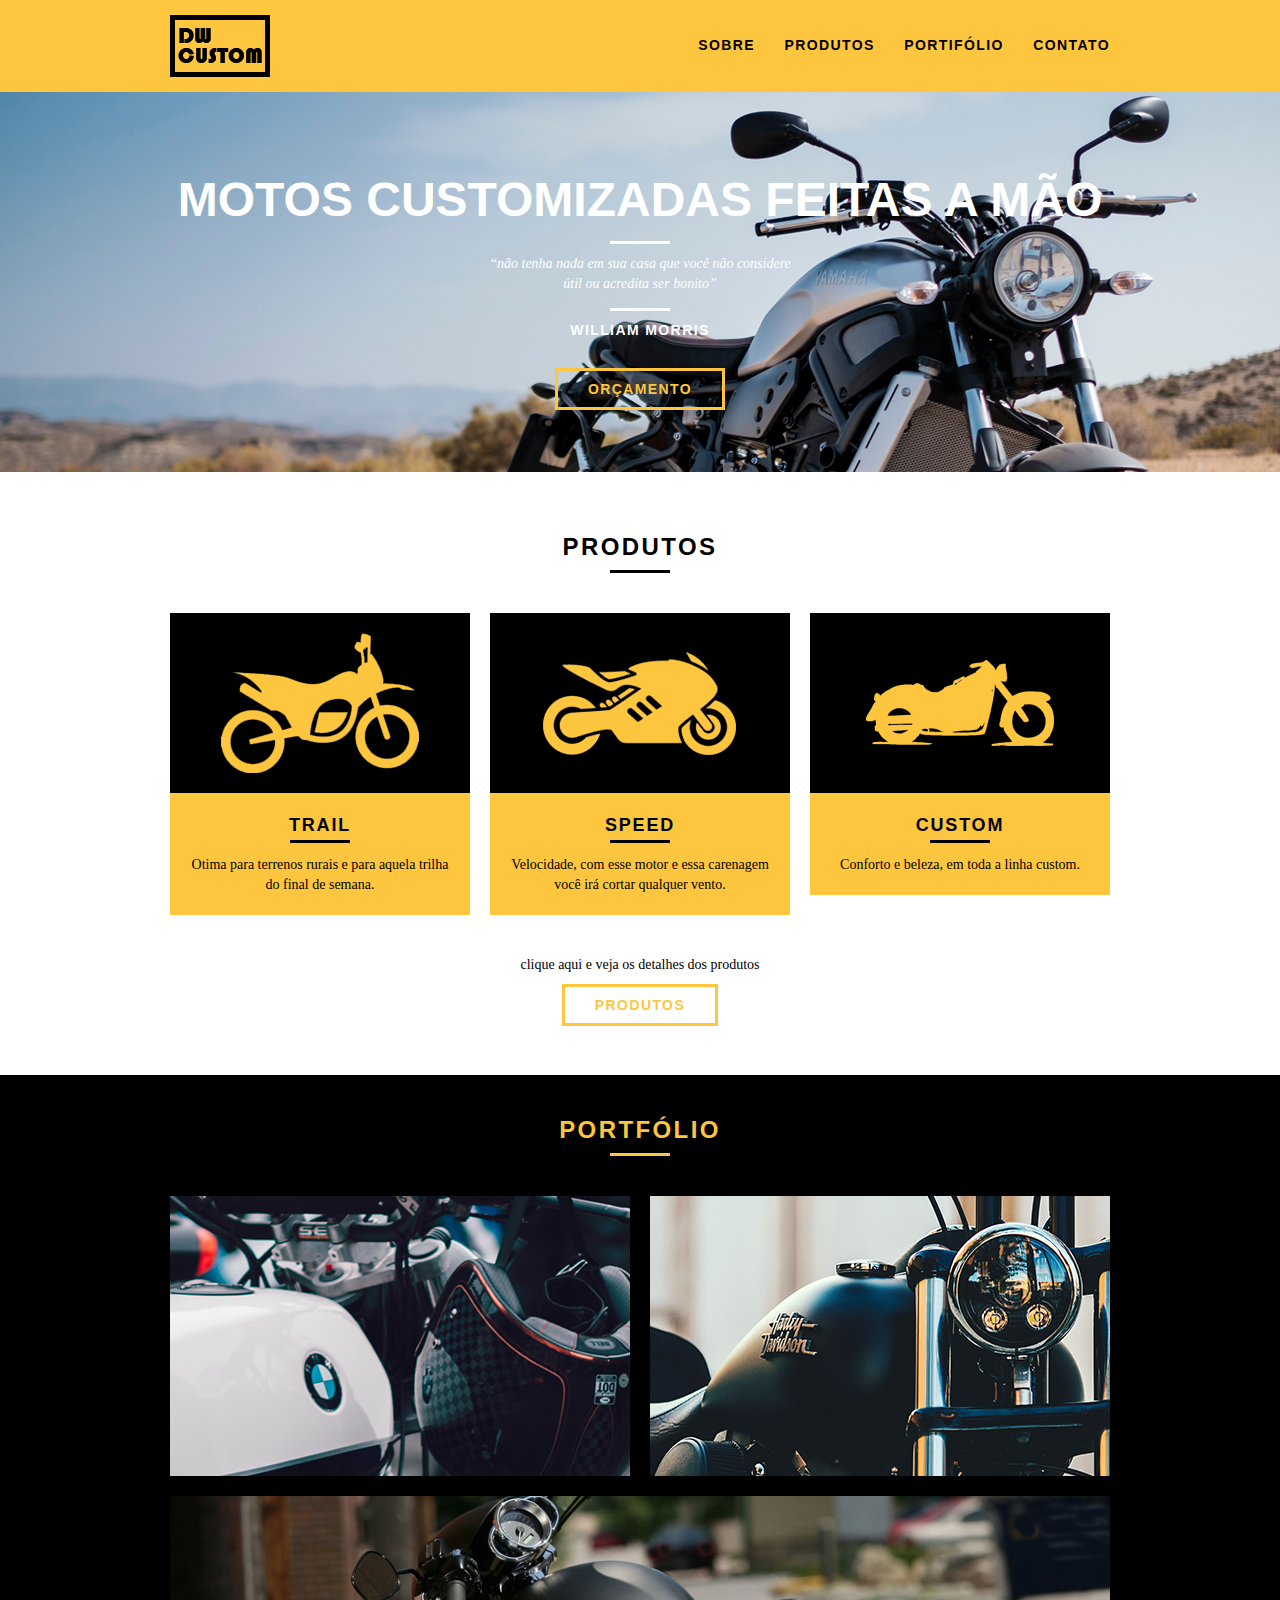
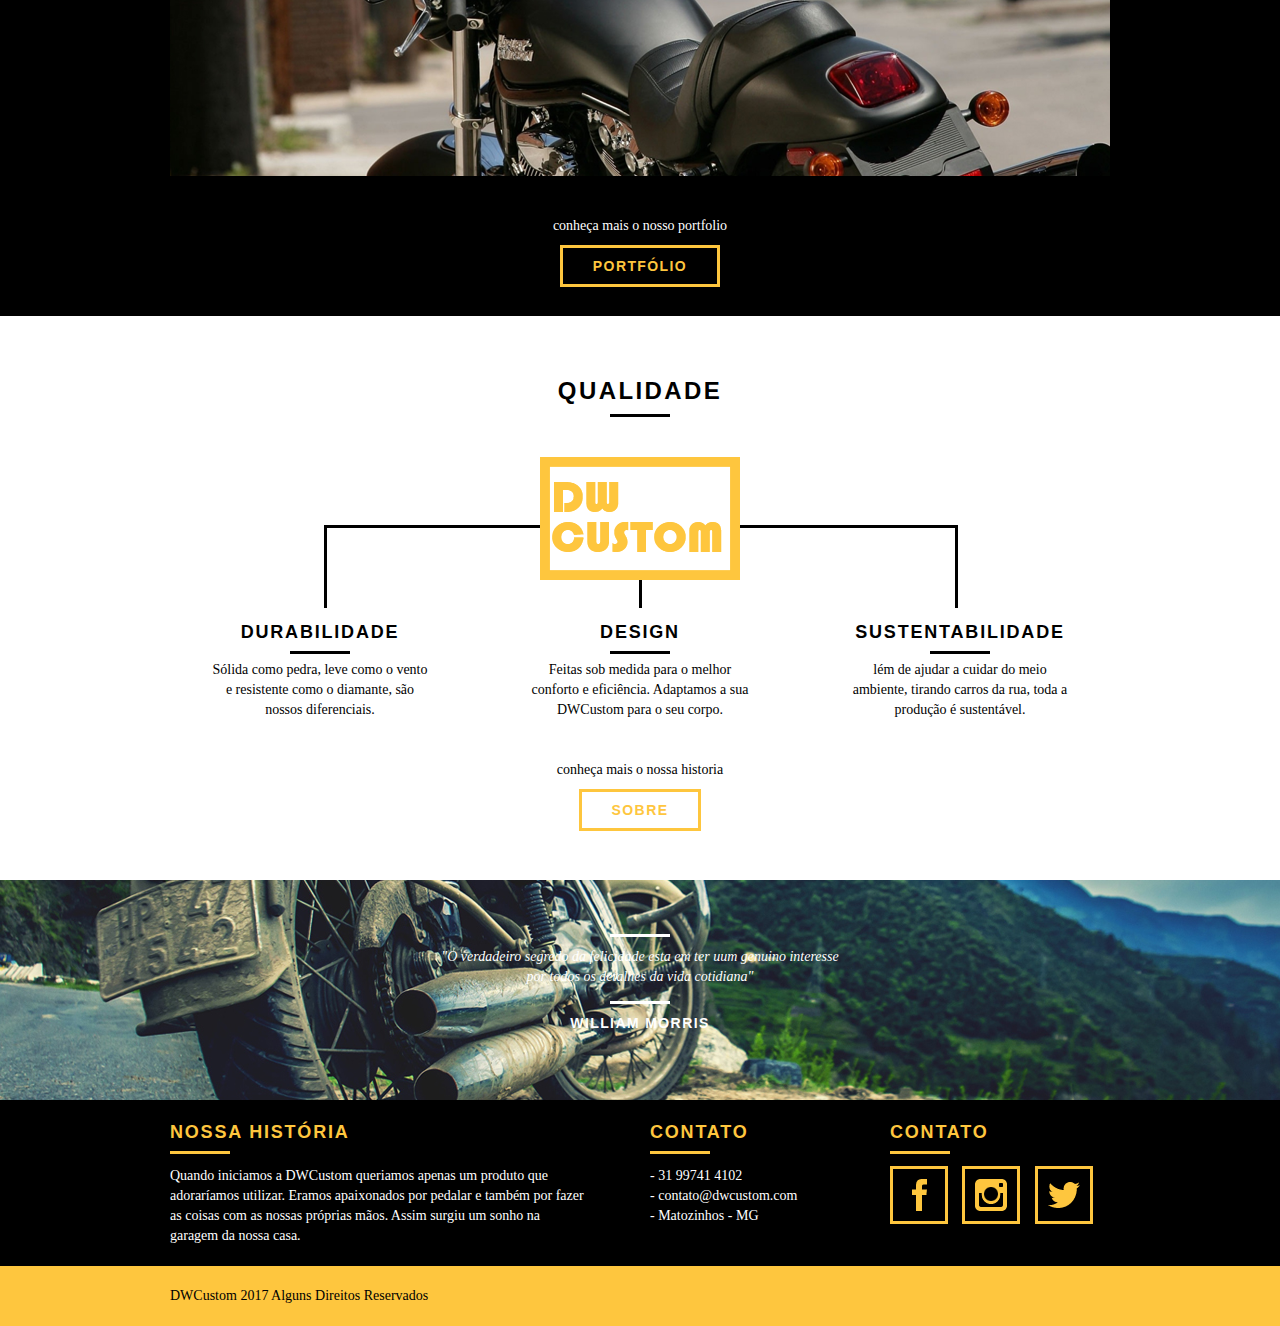
<file: web/index.html>
<!DOCTYPE html>
<html lang="pt-br">
	<head>
		<meta charset="utf-8">
		<title>DW Custom - Motos Personalizadas</title>
		<meta name="description" content="Compre sua moto personalizada na DWCustom. Possuímos modelos trail, Speed e Custom">

		<meta name="og:type" content="website" />
		<meta name="og:title" content="DW Custom - Motos Personalizadas"/>
		<meta name="og:description" content="Compre sua moto personalizada na DWCustom. Possuímos modelos trail, Speed e Custom"/>
		<meta name="og:url" content="http://dwcustom.com.br" />
		<meta name="og:image" content="http://dwcustom.com.br/img/og-image.png">

		<meta name="viewport" content="width=device-width, initial-scale=1">

		<link rel="shortcut icon" href="favicon.ico">
		<link rel="stylesheet" href="css/normalize.css">
		<link rel="stylesheet" href="css/reset.css">
		<link rel="stylesheet" href="css/grid.css">
		<link rel="stylesheet" href="css/style.css">
		<link rel="stylesheet" href="css/responsivo.css">
		<script type="text/javascript" src="js/libs/modernizr.custom.45655.js"></script>
	</head>
	<body>
		<!-- -->
		<header class="header">
			<div class="container">
				<a href="index.html" class="grid-4">
					<img src="img/dwcustom.png" alt="Dw Custom">
				</a>
				<nav class="grid-12 header_menu">
					<ul>
						<li><a href="sobre.html">Sobre</a></li>
						<li><a href="produtos.html">Produtos</a></li>
						<li><a href="portfolio.html">Portifólio</a></li>
						<li><a href="contato.html">Contato</a></li>
					</ul>
				</nav>
			</div>
		</header>

		<section class="introducao">
			<div class="container">
				<h1>Motos Customizadas Feitas a Mão</h1>
				<blockquote class="quote-externo">
					<p>“não tenha nada em sua casa que você não considere útil ou acredita ser bonito”</p>
					<cite>WILLIAM MORRIS</cite>
				</blockquote>
				<a href="produtos.html" class="btn">Orçamento</a>
			</div>
		</section>

		<section class="produtos container animar">
			<h2 class="subtitulo">Produtos</h2>
			<ul class="produtos_lista">

				<li class="grid-1-3">
					<div class="produto_icone">
						<img src="img/produtos/trail.png" alt="Bikcraft Passeio">
					</div>
					<h3>Trail</h3>
					<p>Otima para terrenos rurais e para aquela trilha do final de semana.</p>
				</li>

				<li class="grid-1-3">
					<div class="produto_icone">
						<img src="img/produtos/speed.png" alt="Bikcraft Passeio">
					</div>
					<h3>Speed</h3>
					<p>Velocidade, com esse motor e essa carenagem você irá cortar qualquer vento.</p>
				</li>

				<li class="grid-1-3">
					<div class="produto_icone">
						<img src="img/produtos/custom.png" alt="Bikcraft Passeio">
					</div>
					<h3>Custom</h3>
					<p>Conforto e beleza, em toda a linha custom.</p>
				</li>

			</ul>

			<div class="call">
				<p>clique aqui e veja os detalhes dos produtos</p>
				<a href="produtos.html" class="btn btn-preto">Produtos</a>
			</div>

		</section>

		<!-- Fecha Produtos -->
		<section class="portfolio">
			<div class="container">
				<h2 class="subtitulo">Portfólio</h2>
				<div class="portfolio_lista">
					<div class="grid-8"><img src="img/portfolio/foto-1.png" alt="Foto Um"></div>
					<div class="grid-8"><img src="img/portfolio/foto-2.png" alt="Foto Dois"></div>
					<div class="grid-16"><img src="img/portfolio/foto-3.png" alt="Foto Tres"></div>
				</div>
				<div class="call">
					<p>conheça mais o nosso portfolio</p>
					<a href="portfolio.html" class="btn">Portfólio</a>
				</div>
			</div>

		</section>

		<section class="qualidade container">
			<h2 class="subtitulo">Qualidade</h2>
			<img src="img/dwcustom-qualidade.png" alt="dwcustom">
			<ul class="qualidade_lista">
				<li class="grid-1-3">
					<h3>Durabilidade</h3>
					<p>Sólida como pedra, leve como o vento e resistente como o diamante, são nossos diferenciais.</p>
				</li>
				<li class="grid-1-3">
					<h3>Design</h3>
					<p>Feitas sob medida para o melhor conforto e eficiência. Adaptamos a sua DWCustom para o seu corpo.</p>
				</li>
				<li class="grid-1-3">
					<h3>Sustentabilidade</h3>
					<p>lém de ajudar a cuidar do meio ambiente, tirando carros da rua, toda a produção é sustentável.</p>
				</li>
			</ul>
			<div class="call">
				<p>conheça mais o nossa historia</p>
				<a href="sobre.html" class="btn btn-preto">Sobre</a>
			</div>
		</section>

		<section class="quebra">
			<blockquote class="quote-externo container">
				<p>"O verdadeiro segredo da felicidade esta em ter uum genuino interesse por todos os detalhes da vida cotidiana"</p>
				<cite>WILLIAM MORRIS</cite>
			</blockquote>
		</section>

		<footer>
			<div class="footer">
				<div class="container">

					<div class="grid-8 footer_historia">
						<h3>Nossa História</h3>
						<p>Quando iniciamos a DWCustom queriamos apenas um produto que adoraríamos utilizar. Eramos apaixonados por pedalar e também por fazer as coisas com as nossas próprias mãos. Assim surgiu um sonho na garagem da nossa casa.</p>
					</div>

					<div class="grid-4 footer_contato">
						<h3>Contato</h3>
						<ul>
							<li>- 31 99741 4102</li>
							<li>- contato@dwcustom.com</li>
							<li>- Matozinhos - MG</li>
						</ul>
					</div>

					<div class="grid-4 footer_redes">
						<h3>Contato</h3>
						<ul>
							<li><a href="http://facebook.com" target="_blank"><img src="img/redes-sociais/facebook.png" alt="facebook"></a></li>
							<li><a href="http://instagram.com" target="_blank"><img src="img/redes-sociais/instagram.png" alt="facebook"></a></li>
							<li><a href="http://twitter.com" target="_blank"><img src="img/redes-sociais/twitter.png" alt="facebook"></a></li>
						</ul>
					</div>
				</div>
			</div>
			<div class="copy">
				<div class="container">
					<p class="grid-16">DWCustom 2017 Alguns Direitos Reservados</p>
				</div>

			</div>
		</footer>

		<!-- Java script -->
		<script type="text/javascript" src="js/libs/jquery-3.2.1.min.js"></script>
		<script type="text/javascript" src="js/plugins.js"></script>
		<script type="text/javascript" src="js/main.js"></script>
		<!-- Java script -->


	</body>
</html>
</file>
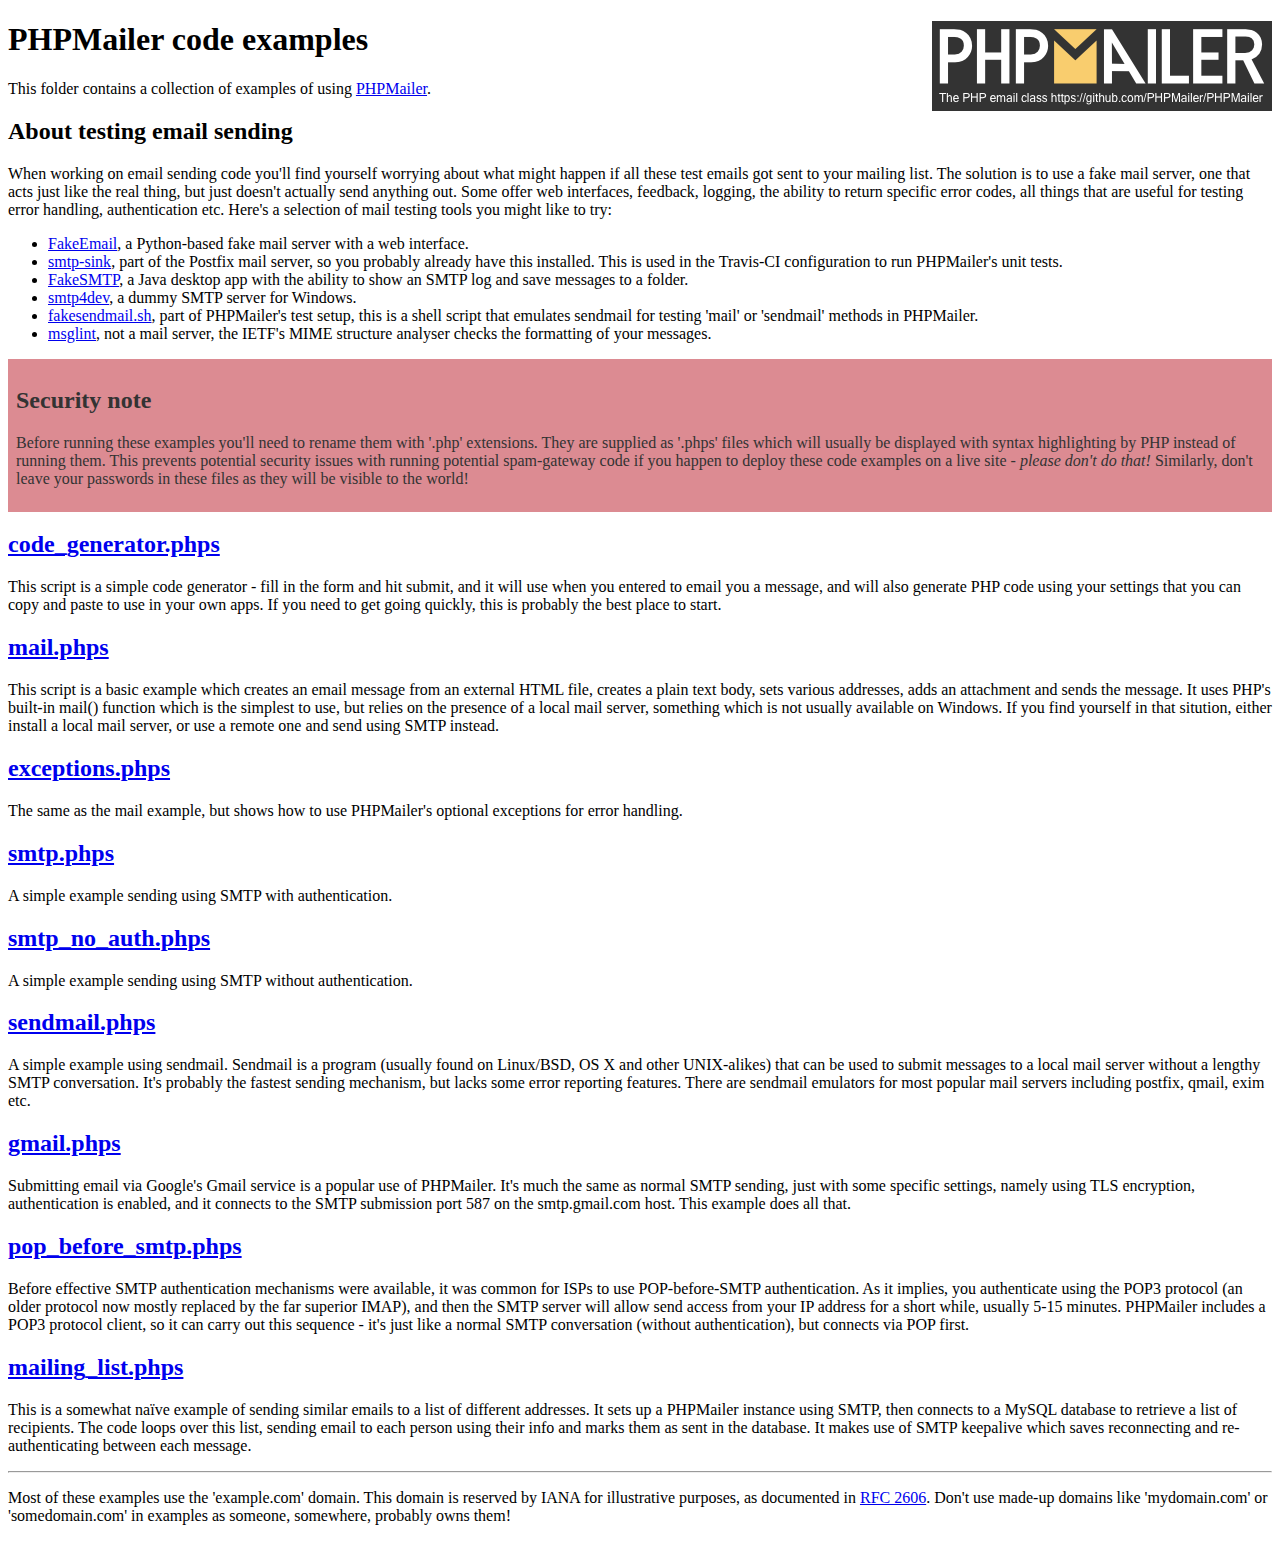
<file: web/PHPMailer/examples/index.html>
<!DOCTYPE html>
<html>
<head>
	<meta charset="UTF-8">
	<title>PHPMailer Examples</title>
</head>
<body>
<h1>PHPMailer code examples<a href="https://github.com/PHPMailer/PHPMailer"><img src="images/phpmailer.png" style="float:right; border:0;" alt="PHPMailer logo"></a></h1>
<p>This folder contains a collection of examples of using <a href="https://github.com/PHPMailer/PHPMailer">PHPMailer</a>.</p>
<h2>About testing email sending</h2>
<p>When working on email sending code you'll find yourself worrying about what might happen if all these test emails got sent to your mailing list. The solution is to use a fake mail server, one that acts just like the real thing, but just doesn't actually send anything out. Some offer web interfaces, feedback, logging, the ability to return specific error codes, all things that are useful for testing error handling, authentication etc. Here's a selection of mail testing tools you might like to try:</p>
<ul>
  <li><a href="https://github.com/isotoma/FakeEmail">FakeEmail</a>, a Python-based fake mail server with a web interface.</li>
  <li><a href="http://www.postfix.org/smtp-sink.1.html">smtp-sink</a>, part of the Postfix mail server, so you probably already have this installed. This is used in the Travis-CI configuration to run PHPMailer's unit tests.</li>
  <li><a href="https://github.com/Nilhcem/FakeSMTP">FakeSMTP</a>, a Java desktop app with the ability to show an SMTP log and save messages to a folder.</li>
  <li><a href="http://smtp4dev.codeplex.com">smtp4dev</a>, a dummy SMTP server for Windows.</li>
  <li><a href="https://github.com/PHPMailer/PHPMailer/blob/master/test/fakesendmail.sh">fakesendmail.sh</a>, part of PHPMailer's test setup, this is a shell script that emulates sendmail for testing 'mail' or 'sendmail' methods in PHPMailer.</li>
  <li><a href="http://tools.ietf.org/tools/msglint/">msglint</a>, not a mail server, the IETF's MIME structure analyser checks the formatting of your messages.</li>
</ul>
<div style="padding: 8px; color: #333333; background-color: #dc8b92">
<h2>Security note</h2>
<p>Before running these examples you'll need to rename them with '.php' extensions. They are supplied as '.phps' files which will usually be displayed with syntax highlighting by PHP instead of running them. This prevents potential security issues with running potential spam-gateway code if you happen to deploy these code examples on a live site - <em>please don't do that!</em> Similarly, don't leave your passwords in these files as they will be visible to the world!</p>
</div>
<h2><a href="code_generator.phps">code_generator.phps</a></h2>
<p>This script is a simple code generator - fill in the form and hit submit, and it will use when you entered to email you a message, and will also generate PHP code using your settings that you can copy and paste to use in your own apps. If you need to get going quickly, this is probably the best place to start.</p>
<h2><a href="mail.phps">mail.phps</a></h2>
<p>This script is a basic example which creates an email message from an external HTML file, creates a plain text body, sets various addresses, adds an attachment and sends the message. It uses PHP's built-in mail() function which is the simplest to use, but relies on the presence of a local mail server, something which is not usually available on Windows. If you find yourself in that sitution, either install a local mail server, or use a remote one and send using SMTP instead.</p>
<h2><a href="exceptions.phps">exceptions.phps</a></h2>
<p>The same as the mail example, but shows how to use PHPMailer's optional exceptions for error handling.</p>
<h2><a href="smtp.phps">smtp.phps</a></h2>
<p>A simple example sending using SMTP with authentication.</p>
<h2><a href="smtp_no_auth.phps">smtp_no_auth.phps</a></h2>
<p>A simple example sending using SMTP without authentication.</p>
<h2><a href="sendmail.phps">sendmail.phps</a></h2>
<p>A simple example using sendmail. Sendmail is a program (usually found on Linux/BSD, OS X and other UNIX-alikes) that can be used to submit messages to a local mail server without a lengthy SMTP conversation. It's probably the fastest sending mechanism, but lacks some error reporting features. There are sendmail emulators for most popular mail servers including postfix, qmail, exim etc.</p>
<h2><a href="gmail.phps">gmail.phps</a></h2>
<p>Submitting email via Google's Gmail service is a popular use of PHPMailer. It's much the same as normal SMTP sending, just with some specific settings, namely using TLS encryption, authentication is enabled, and it connects to the SMTP submission port 587 on the smtp.gmail.com host. This example does all that.</p>
<h2><a href="pop_before_smtp.phps">pop_before_smtp.phps</a></h2>
<p>Before effective SMTP authentication mechanisms were available, it was common for ISPs to use POP-before-SMTP authentication. As it implies, you authenticate using the POP3 protocol (an older protocol now mostly replaced by the far superior IMAP), and then the SMTP server will allow send access from your IP address for a short while, usually 5-15 minutes. PHPMailer includes a POP3 protocol client, so it can carry out this sequence - it's just like a normal SMTP conversation (without authentication), but connects via POP first.</p>
<h2><a href="mailing_list.phps">mailing_list.phps</a></h2>
<p>This is a somewhat naïve example of sending similar emails to a list of different addresses. It sets up a PHPMailer instance using SMTP, then connects to a MySQL database to retrieve a list of recipients. The code loops over this list, sending email to each person using their info and marks them as sent in the database. It makes use of SMTP keepalive which saves reconnecting and re-authenticating between each message.</p>
<hr>
<p>Most of these examples use the 'example.com' domain. This domain is reserved by IANA for illustrative purposes, as documented in <a href="http://tools.ietf.org/html/rfc2606">RFC 2606</a>. Don't use made-up domains like 'mydomain.com' or 'somedomain.com' in examples as someone, somewhere, probably owns them!</p>
</body>
</html>
</file>
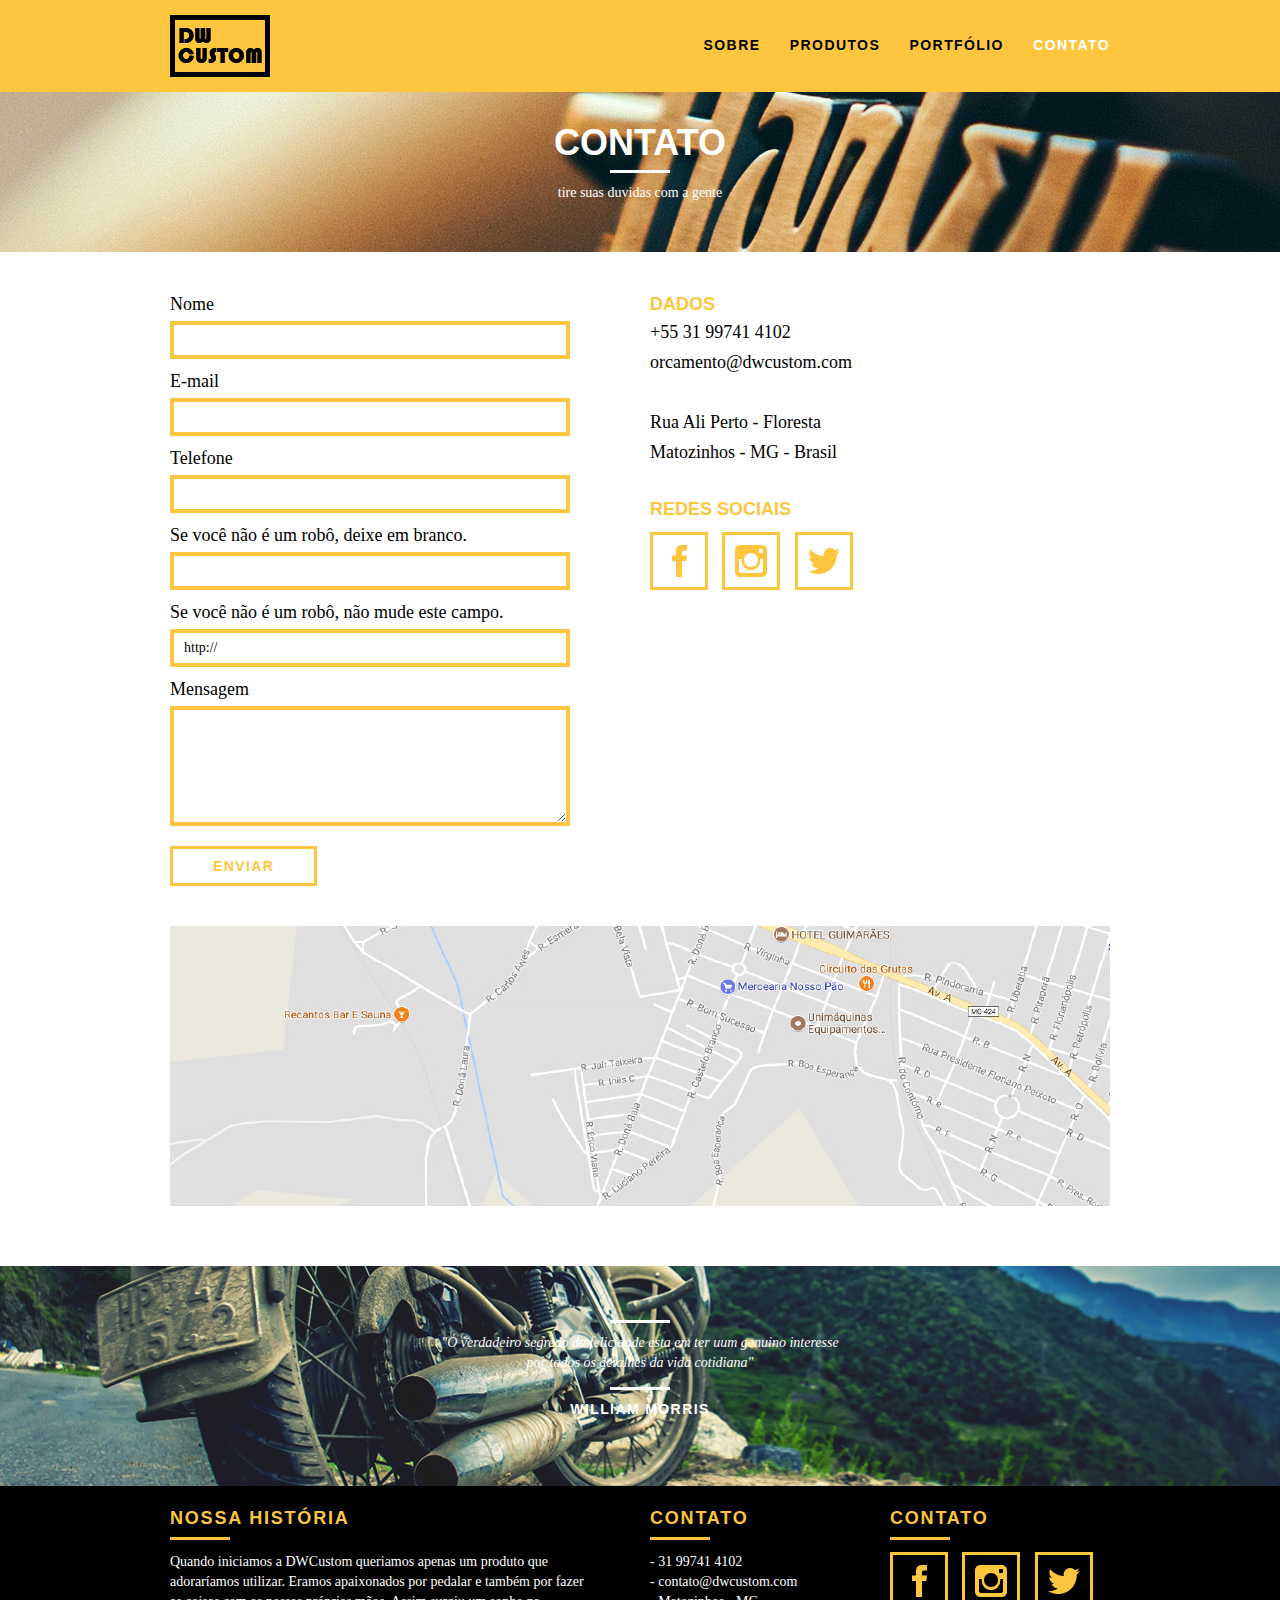
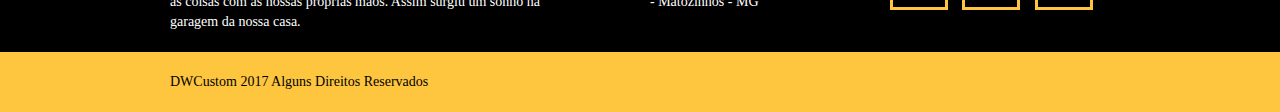
<file: web/contato.html>
<!DOCTYPE html>
<html lang="pt-br">
	<head>
		<meta charset="utf-8">
		<title>DW Custom - Contato - 31 99741-4102</title>
		<meta name="description" content="Compre sua moto personalizada na DWCustom. Possuímos modelos trail, Speed e Custom">

		<meta name="og:type" content="website" />
		<meta name="og:title" content="DW Custom - Contato - 31 99741-4102"/>
		<meta name="og:description" content="Compre sua moto personalizada na DWCustom. Possuímos modelos trail, Speed e Custom"/>
		<meta name="og:url" content="http://dwcustom.com.br/contato" />
		<meta name="og:image" content="http://dwcustom.com.br/img/og-image.png">

		<meta name="viewport" content="width=device-width, initial-scale=1">

		<link rel="shortcut icon" href="favicon.ico">

		<link rel="stylesheet" href="css/normalize.css">
		<link rel="stylesheet" href="css/reset.css">
		<link rel="stylesheet" href="css/grid.css">
		<link rel="stylesheet" href="css/style.css">
		<link rel="stylesheet" href="css/contato.css">
		<link rel="stylesheet" href="css/responsivo.css">
		<script type="text/javascript" src="js/libs/modernizr.custom.45655.js"></script>
	</head>
	<body>
		<!-- -->
		<header class="header">
			<div class="container">
				<a href="index.html" class="grid-4">
					<img src="img/dwcustom.png" alt="Dw Custom">
				</a>
				<nav class="grid-12 header_menu">
					<ul>
						<li><a href="sobre.html">Sobre</a></li>
						<li><a href="produtos.html">Produtos</a></li>
						<li><a href="portfolio.html">Portfólio</a></li>
						<li><a href="contato.html" class="menu_ativo">Contato</a></li>
					</ul>
				</nav>
			</div>
		</header>

		<section class="introducao-interna interna_contato">
			<div class="container">
				<h1>Contato</h1>
        <p>tire suas duvidas com a gente</p>
			</div>
		</section>

		<section class="contato container animar">
				<form action="enviar.php" method="post" name="form" class="formphp grid-8 contato_form">
					<label for="nome">Nome</label>
					<input id="nome" name="nome" type="text">
					<label for="email">E-mail</label>
					<input id="email" name="email" type="text">
					<label for="telefone">Telefone</label>
					<input id="telefone" name="telefone" type="text">

					<label class="nao-aparece">Se você não é um robô, deixe em branco.</label>
					<input type="text" class="nao-aparece" name="leaveblank">
					<label class="nao-aparece">Se você não é um robô, não mude este campo.</label>
					<input type="text" class="nao-aparece" name="dontchange" value="http://" >

					<label for="mensagem">Mensagem</label>
					<textarea name="mensagem" id="mensagem"></textarea>

					<button id="enviar" name="enviar" type="submit" class="btn btn-preto">Enviar</button>
				</form>
				<div class="contato_dados grid-8">
					<h3>Dados</h3>
					<span>+55 31 99741 4102</span>
					<span>orcamento@dwcustom.com</span>
					<span>Rua Ali Perto - Floresta</span>
					<span>Matozinhos - MG - Brasil</span>
					<h3>Redes Sociais</h3>

					<ul>
						<li><a href="http://facebook.com" target="_blank"><img src="img/redes-sociais/facebook.png" alt="facebook"></a></li>
						<li><a href="http://instagram.com" target="_blank"><img src="img/redes-sociais/instagram.png" alt="facebook"></a></li>
						<li><a href="http://twitter.com" target="_blank"><img src="img/redes-sociais/twitter.png" alt="facebook"></a></li>

					</ul>
				</div>
		</section>

		<section class="container contato_mapa">
			<a href="http://google.com" target="_blank" class="grid-16"><img src="img/endereco-dwcustom.jpg" alt="Endereço da DW Custom"></a>
		</section>


		<section class="quebra">
			<blockquote class="quote-externo container">
				<p>"O verdadeiro segredo da felicidade esta em ter uum genuino interesse por todos os detalhes da vida cotidiana"</p>
				<cite>WILLIAM MORRIS</cite>
			</blockquote>
		</section>

		<footer>
			<div class="footer">
				<div class="container">

					<div class="grid-8 footer_historia">
						<h3>Nossa História</h3>
						<p>Quando iniciamos a DWCustom queriamos apenas um produto que adoraríamos utilizar. Eramos apaixonados por pedalar e também por fazer as coisas com as nossas próprias mãos. Assim surgiu um sonho na garagem da nossa casa.</p>
					</div>

					<div class="grid-4 footer_contato">
						<h3>Contato</h3>
						<ul>
							<li>- 31 99741 4102</li>
							<li>- contato@dwcustom.com</li>
							<li>- Matozinhos - MG</li>
						</ul>
					</div>

					<div class="grid-4 footer_redes">
						<h3>Contato</h3>
						<ul>
							<li><a href="http://facebook.com" target="_blank"><img src="img/redes-sociais/facebook.png" alt="facebook"></a></li>
							<li><a href="http://instagram.com" target="_blank"><img src="img/redes-sociais/instagram.png" alt="facebook"></a></li>
							<li><a href="http://twitter.com" target="_blank"><img src="img/redes-sociais/twitter.png" alt="facebook"></a></li>

						</ul>
					</div>
				</div>
			</div>
			<div class="copy">
				<div class="container">
					<p class="grid-16">DWCustom 2017 Alguns Direitos Reservados</p>
				</div>

			</div>
		</footer>
		<!-- Java script -->
		<script type="text/javascript" src="js/libs/jquery-3.2.1.min.js"></script>
		<script type="text/javascript" src="js/plugins.js"></script>
		<script type="text/javascript" src="js/main.js"></script>
		<!-- Java script -->

	</body>
</html>
</file>
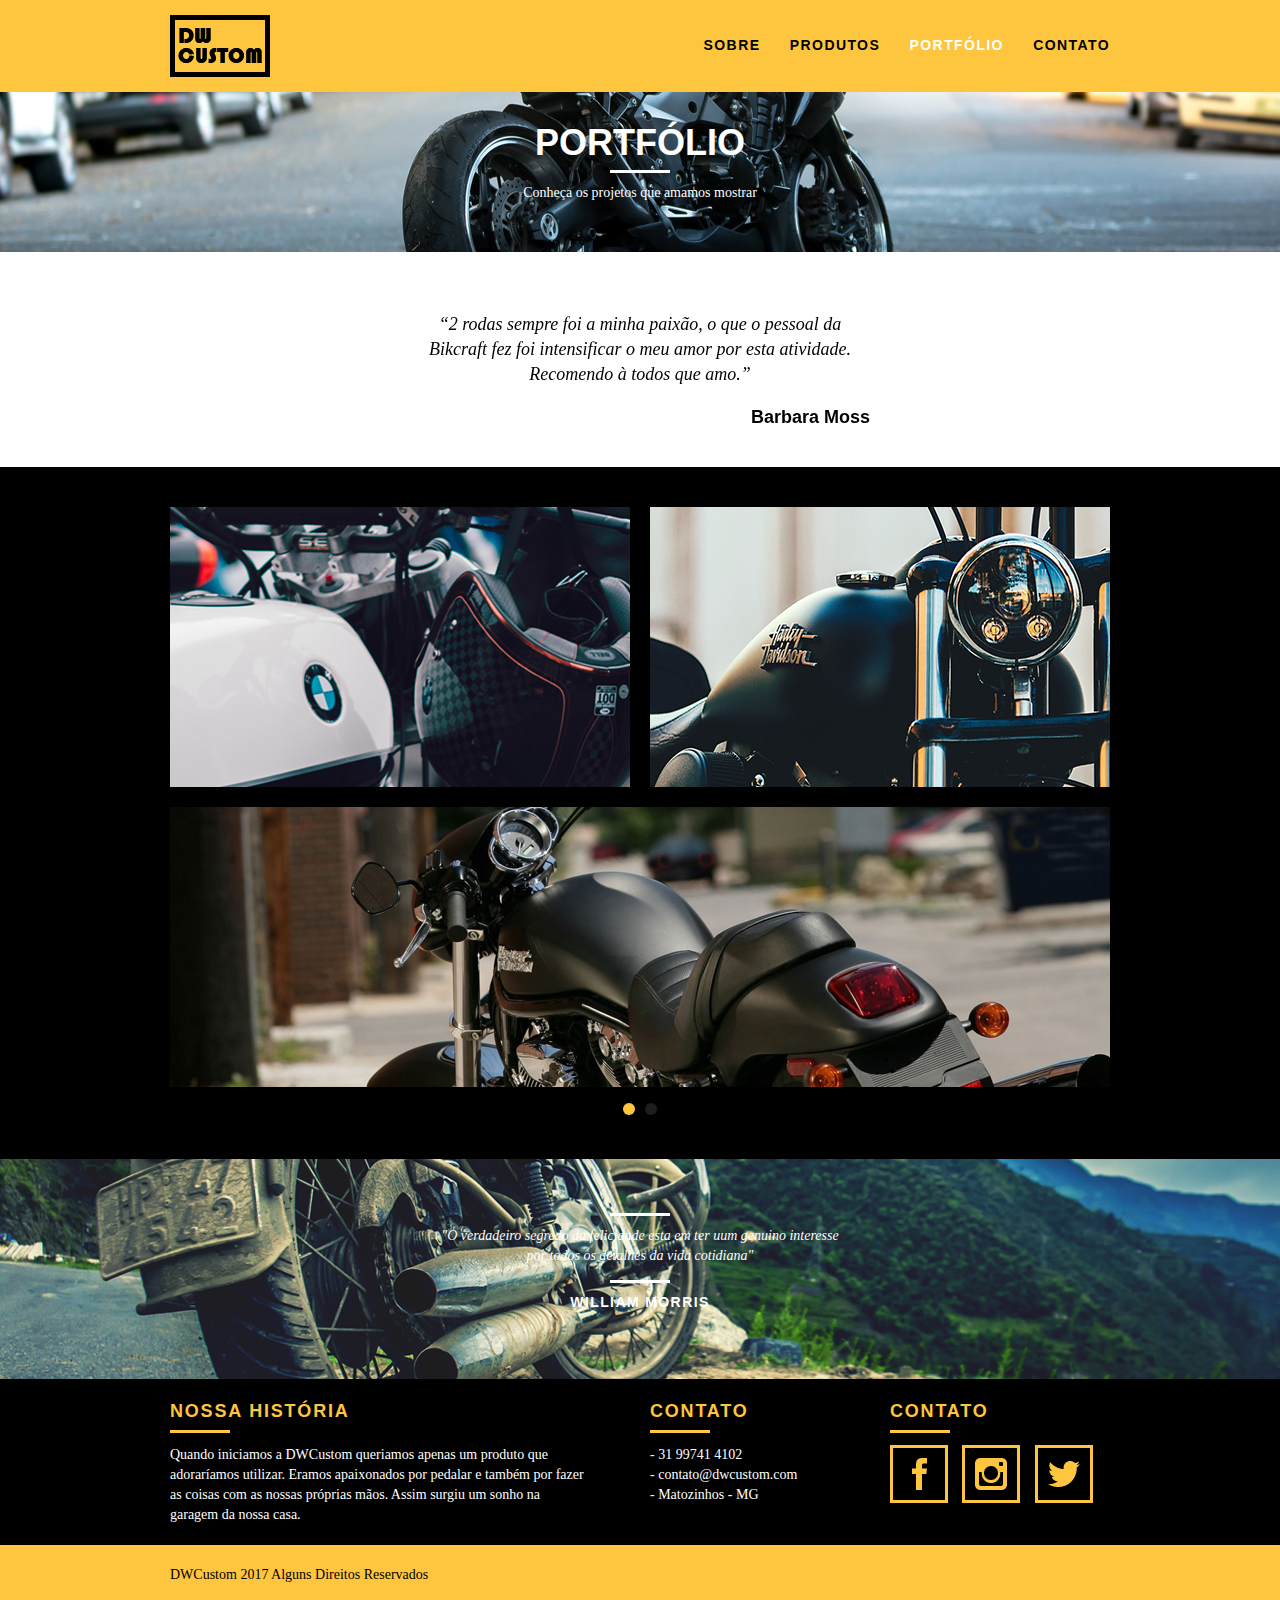
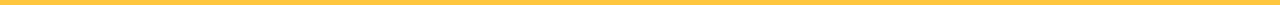
<file: web/portfolio.html>
<!DOCTYPE html>
<html lang="pt-br">
	<head>
		<meta charset="utf-8">
		<title>DW Custom - Conheça o portfolio de clientes</title>
		<meta name="description" content="Compre sua moto personalizada na DWCustom. Possuímos modelos trail, Speed e Custom">

		<meta name="og:type" content="website" />
		<meta name="og:title" content="Conheça o portfolio de clientes"/>
		<meta name="og:description" content="Compre sua moto personalizada na DWCustom. Possuímos modelos trail, Speed e Custom"/>
		<meta name="og:url" content="http://dwcustom.com.br/portfolio" />
		<meta name="og:image" content="http://dwcustom.com.br/img/og-image.png">

		<meta name="viewport" content="width=device-width, initial-scale=1">

		<link rel="shortcut icon" href="favicon.ico">
		<link rel="stylesheet" href="css/normalize.css">
		<link rel="stylesheet" href="css/reset.css">
		<link rel="stylesheet" href="css/grid.css">
		<link rel="stylesheet" href="css/style.css">
		<link rel="stylesheet" href="css/portfolio.css">
		<link rel="stylesheet" href="css/responsivo.css">
		<script type="text/javascript" src="js/libs/modernizr.custom.45655.js"></script>
	</head>
	<body>
		<!-- -->
		<header class="header">
			<div class="container">
				<a href="index.html" class="grid-4">
					<img src="img/dwcustom.png" alt="Dw Custom">
				</a>
				<nav class="grid-12 header_menu">
					<ul>
						<li><a href="sobre.html">Sobre</a></li>
						<li><a href="produtos.html">Produtos</a></li>
						<li><a href="portfolio.html" class="menu_ativo">Portfólio</a></li>
						<li><a href="contato.html">Contato</a></li>
					</ul>
				</nav>
			</div>
		</header>

		<section class="introducao-interna interna_portfolio">
			<div class="container">
				<h1>Portfólio</h1>
        <p>Conheça os projetos que amamos mostrar</p>
			</div>
		</section>

		<section class="container animar-interno">
			<ul class="rslides">
				<li>
					<blockquote class="quote_clientes">
						<p>“2 rodas sempre foi a minha paixão, o que o pessoal da Bikcraft fez foi intensificar o meu amor por esta atividade. Recomendo à todos que amo.”</p>
						<cite>Barbara Moss</cite>
					</blockquote>
				</li>
				<li>
					<blockquote class="quote_clientes">
						<p>“Nada melhor do que dar um rolê com a minha DWCustom na orla. Essa é a minha companheira mais fiel, nunca me traiu e está sempre a minha disposição.”</p>
						<cite>Bernardo</cite>
					</blockquote>
				</li>
				<li>
					<blockquote class="quote_clientes">
						<p>“Aqueles que ainda não possuem uma DWCustom, não sabem o que estão perdendo. A precisão é absurda e a velocidade transcendental. Nunca vida nada igual.”</p>
						<cite>Jhony Rato</cite>
					</blockquote>
				</li>
			</ul>

		</section>

		<section class="portfolio">
			<div class="container">
				<ul class="portfolio_lista rslides_portfolio">
					<li>
						<div class="grid-8"><img src="img/portfolio/foto-1.png" alt="Foto Um"></div>
						<div class="grid-8"><img src="img/portfolio/foto-2.png" alt="Foto Dois"></div>
						<div class="grid-16"><img src="img/portfolio/foto-3.png" alt="Foto Tres"></div>
					</li>

					<li>
						<div class="grid-8"><img src="img/portfolio/foto-2.png" alt="Foto Dois"></div>
						<div class="grid-8"><img src="img/portfolio/foto-1.png" alt="Foto Um"></div>
						<div class="grid-16"><img src="img/portfolio/foto-3.png" alt="Foto Tres"></div>

					</li>
				</ul>
			</div>

		</section>

		<section class="quebra">
			<blockquote class="quote-externo container">
				<p>"O verdadeiro segredo da felicidade esta em ter uum genuino interesse por todos os detalhes da vida cotidiana"</p>
				<cite>WILLIAM MORRIS</cite>
			</blockquote>
		</section>

		<footer>
			<div class="footer">
				<div class="container">

					<div class="grid-8 footer_historia">
						<h3>Nossa História</h3>
						<p>Quando iniciamos a DWCustom queriamos apenas um produto que adoraríamos utilizar. Eramos apaixonados por pedalar e também por fazer as coisas com as nossas próprias mãos. Assim surgiu um sonho na garagem da nossa casa.</p>
					</div>

					<div class="grid-4 footer_contato">
						<h3>Contato</h3>
						<ul>
							<li>- 31 99741 4102</li>
							<li>- contato@dwcustom.com</li>
							<li>- Matozinhos - MG</li>
						</ul>
					</div>

					<div class="grid-4 footer_redes">
						<h3>Contato</h3>
						<ul>
							<li><a href="http://facebook.com" target="_blank"><img src="img/redes-sociais/facebook.png" alt="facebook"></a></li>
							<li><a href="http://instagram.com" target="_blank"><img src="img/redes-sociais/instagram.png" alt="facebook"></a></li>
							<li><a href="http://twitter.com" target="_blank"><img src="img/redes-sociais/twitter.png" alt="facebook"></a></li>

						</ul>
					</div>
				</div>
			</div>
			<div class="copy">
				<div class="container">
					<p class="grid-16">DWCustom 2017 Alguns Direitos Reservados</p>
				</div>

			</div>
		</footer>
		<!-- Java script -->
		<script type="text/javascript" src="js/libs/jquery-3.2.1.min.js"></script>
		<script type="text/javascript" src="js/plugins.js"></script>
		<script type="text/javascript" src="js/main.js"></script>
		<!-- Java script -->
		<script>
		  $(function() {
		    $(".rslides").responsiveSlides();
		  });
		</script>
	</body>
</html>
</file>
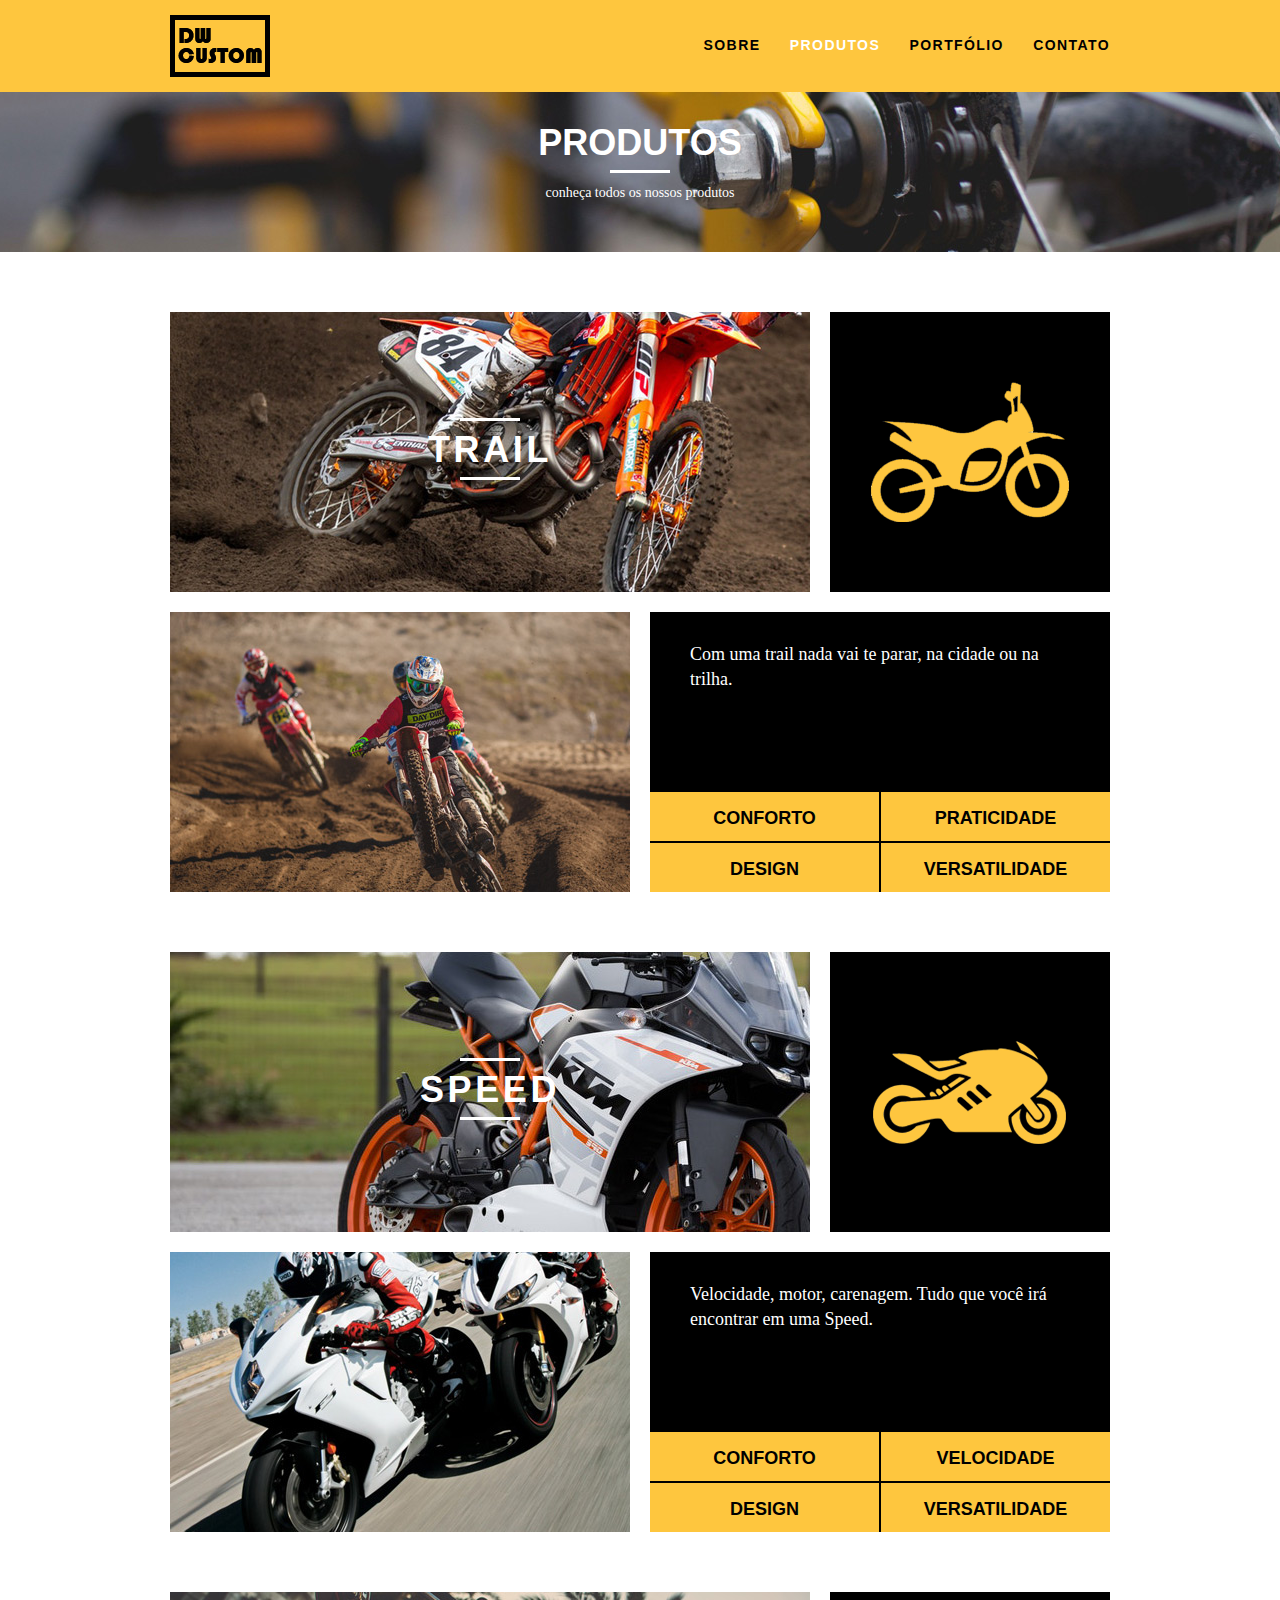
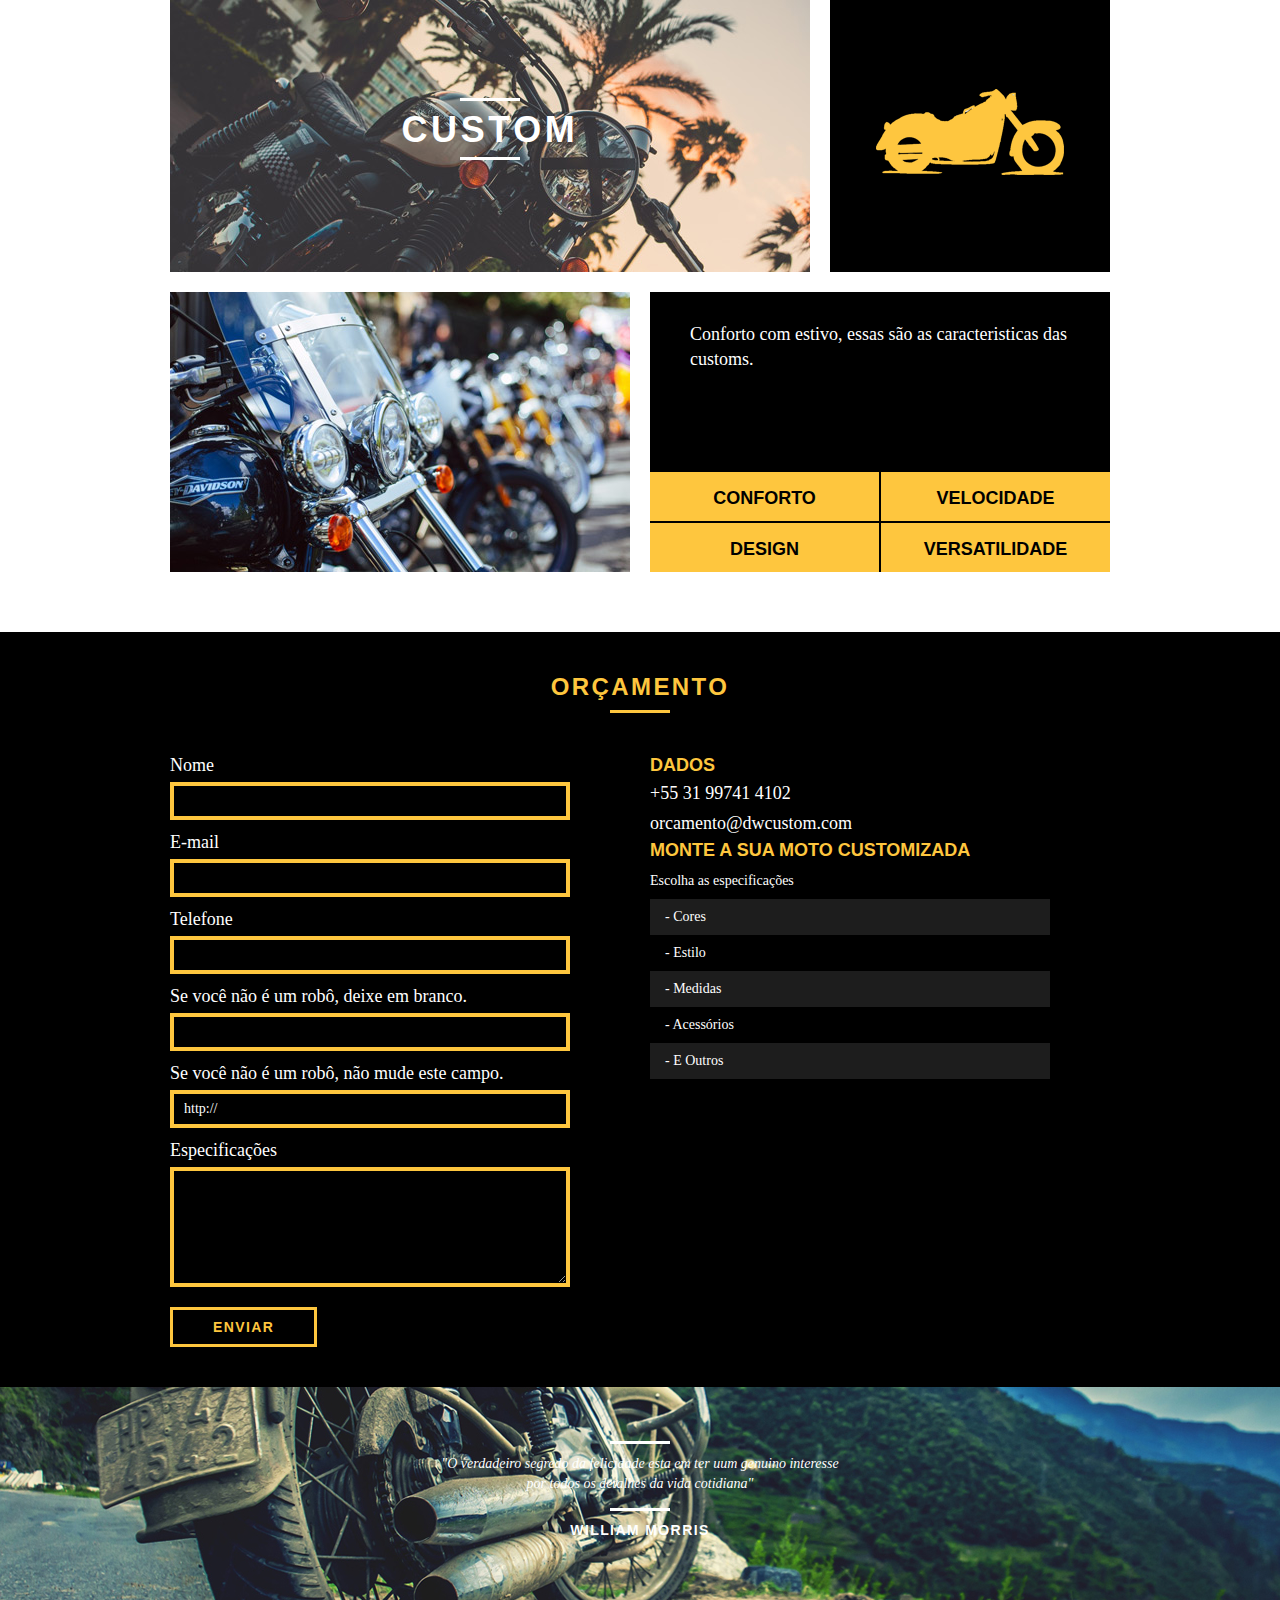
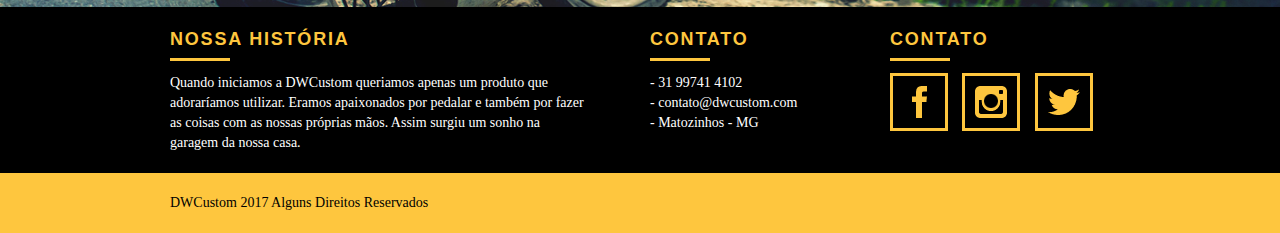
<file: web/produtos.html>
<!DOCTYPE html>
<html lang="pt-br">
	<head>
		<meta charset="utf-8">
		<title>DW Custom - Conheça as linhas trail, speed, custom</title>
		<meta name="description" content="Compre sua moto personalizada na DWCustom. Possuímos modelos trail, Speed e Custom">

		<meta name="og:type" content="website" />
		<meta name="og:title" content="DW Custom - Conheça as linhas trail, speed, custom"/>
		<meta name="og:description" content="Compre sua moto personalizada na DWCustom. Possuímos modelos trail, Speed e Custom"/>
		<meta name="og:url" content="http://dwcustom.com.br/produtos.html" />
		<meta name="og:image" content="http://dwcustom.com.br/img/og-image.png">

		<meta name="viewport" content="width=device-width, initial-scale=1">

		<link rel="shortcut icon" href="favicon.ico">
		<link rel="stylesheet" href="css/normalize.css">
		<link rel="stylesheet" href="css/reset.css">
		<link rel="stylesheet" href="css/grid.css">
		<link rel="stylesheet" href="css/style.css">
		<link rel="stylesheet" href="css/produtos.css">
		<link rel="stylesheet" href="css/responsivo.css">
		<script type="text/javascript" src="js/libs/modernizr.custom.45655.js"></script>
	</head>
	<body>
		<!-- -->
		<header class="header">
			<div class="container">
				<a href="index.html" class="grid-4">
					<img src="img/dwcustom.png" alt="Dw Custom">
				</a>
				<nav class="grid-12 header_menu">
					<ul>
						<li><a href="sobre.html">Sobre</a></li>
						<li><a href="produtos.html" class="menu_ativo">Produtos</a></li>
						<li><a href="portfolio.html">Portfólio</a></li>
						<li><a href="contato.html">Contato</a></li>
					</ul>
				</nav>
			</div>
		</header>

		<section class="introducao-interna interna_produtos">
			<div class="container">
				<h1>Produtos</h1>
        <p>conheça todos os nossos produtos</p>
			</div>
		</section>

		<section class="container produto_item animar-interno">
			<div class="grid-11">
				<img src="img/produtos/trail.jpg" alt="trail">
				<h2>Trail</h2>
			</div>
			<div class="grid-5 produto_icone">
				<img src="img/produtos/trail.png" alt="trail-icone">
			</div>
			<div class="grid-8">
				<img src="img/produtos/trail-2.jpg" alt="trail-2">
			</div>
			<div class="grid-8 produto_info">
				<p>Com uma trail nada vai te parar, na cidade ou na trilha.</p>
				<ul>
					<li>Conforto</li>
					<li>Praticidade</li>
					<li>Design</li>
					<li>Versatilidade</li>
				</ul>
			</div>
		</section>


		<section class="container produto_item animar-interno">
			<div class="grid-11">
				<img src="img/produtos/speed.jpg" alt="speed">
				<h2>Speed</h2>
			</div>
			<div class="grid-5 produto_icone">
				<img src="img/produtos/speed.png" alt="speed-icone">
			</div>
			<div class="grid-8">
				<img src="img/produtos/speed-2.jpg" alt="speed-2">
			</div>
			<div class="grid-8 produto_info">
				<p>Velocidade, motor, carenagem. Tudo que você irá encontrar em uma Speed.</p>
				<ul>
					<li>Conforto</li>
					<li>Velocidade</li>
					<li>Design</li>
					<li>Versatilidade</li>
				</ul>
			</div>
		</section>

		<section class="container produto_item animar-interno">
			<div class="grid-11">
				<img src="img/produtos/custom.jpg" alt="custom">
				<h2>Custom</h2>
			</div>
			<div class="grid-5 produto_icone">
				<img src="img/produtos/custom.png" alt="custom-icone">
			</div>
			<div class="grid-8">
				<img src="img/produtos/custom-2.jpg" alt="custom-2">
			</div>
			<div class="grid-8 produto_info">
				<p>Conforto com estivo, essas são as caracteristicas das customs.</p>
				<ul>
					<li>Conforto</li>
					<li>Velocidade</li>
					<li>Design</li>
					<li>Versatilidade</li>
				</ul>
			</div>
		</section>

		<section class="orcamento">
			<div class="container">
				<h2 class="subtitulo">Orçamento</h2>


				<form action="enviar.php" method="post" name="form" class="formphp grid-8 form">
					<label for="nome">Nome</label>
					<input id="nome" name="nome" type="text">
					<label for="email">E-mail</label>
					<input id="email" name="email" type="text">
					<label for="telefone">Telefone</label>
					<input id="telefone" name="telefone" type="text">

					<label class="nao-aparece">Se você não é um robô, deixe em branco.</label>
					<input type="text" class="nao-aparece" name="leaveblank">
					<label class="nao-aparece">Se você não é um robô, não mude este campo.</label>
					<input type="text" class="nao-aparece" name="dontchange" value="http://" >

					<label for="mensagem">Especificações</label>
					<textarea name="mensagem" id="mensagem"></textarea>

					<button id="enviar" name="enviar" type="submit" class="btn">Enviar</button>
				</form>
				<div class="orcamento_dados grid-8">
					<h3>Dados</h3>
					<span>+55 31 99741 4102</span>
					<span>orcamento@dwcustom.com</span>
					<h3>Monte a sua Moto Customizada</h3>
					<p>Escolha as especificações</p>
					<ul>
						<li>- Cores</li>
						<li>- Estilo</li>
						<li>- Medidas</li>
						<li>- Acessórios</li>
						<li>- E Outros</li>
					</ul>
				</div>
			</div>
		</section>


		<section class="quebra">
			<blockquote class="quote-externo container">
				<p>"O verdadeiro segredo da felicidade esta em ter uum genuino interesse por todos os detalhes da vida cotidiana"</p>
				<cite>WILLIAM MORRIS</cite>
			</blockquote>
		</section>

		<footer>
			<div class="footer">
				<div class="container">

					<div class="grid-8 footer_historia">
						<h3>Nossa História</h3>
						<p>Quando iniciamos a DWCustom queriamos apenas um produto que adoraríamos utilizar. Eramos apaixonados por pedalar e também por fazer as coisas com as nossas próprias mãos. Assim surgiu um sonho na garagem da nossa casa.</p>
					</div>

					<div class="grid-4 footer_contato">
						<h3>Contato</h3>
						<ul>
							<li>- 31 99741 4102</li>
							<li>- contato@dwcustom.com</li>
							<li>- Matozinhos - MG</li>
						</ul>
					</div>

					<div class="grid-4 footer_redes">
						<h3>Contato</h3>
						<ul>
							<li><a href="http://facebook.com" target="_blank"><img src="img/redes-sociais/facebook.png" alt="facebook"></a></li>
							<li><a href="http://instagram.com" target="_blank"><img src="img/redes-sociais/instagram.png" alt="facebook"></a></li>
							<li><a href="http://twitter.com" target="_blank"><img src="img/redes-sociais/twitter.png" alt="facebook"></a></li>

						</ul>
					</div>
				</div>
			</div>
			<div class="copy">
				<div class="container">
					<p class="grid-16">DWCustom 2017 Alguns Direitos Reservados</p>
				</div>

			</div>
		</footer>
		<!-- Java script -->
		<script type="text/javascript" src="js/libs/jquery-3.2.1.min.js"></script>
		<script type="text/javascript" src="js/plugins.js"></script>
		<script type="text/javascript" src="js/main.js"></script>
		<!-- Java script -->

	</body>
</html>
</file>
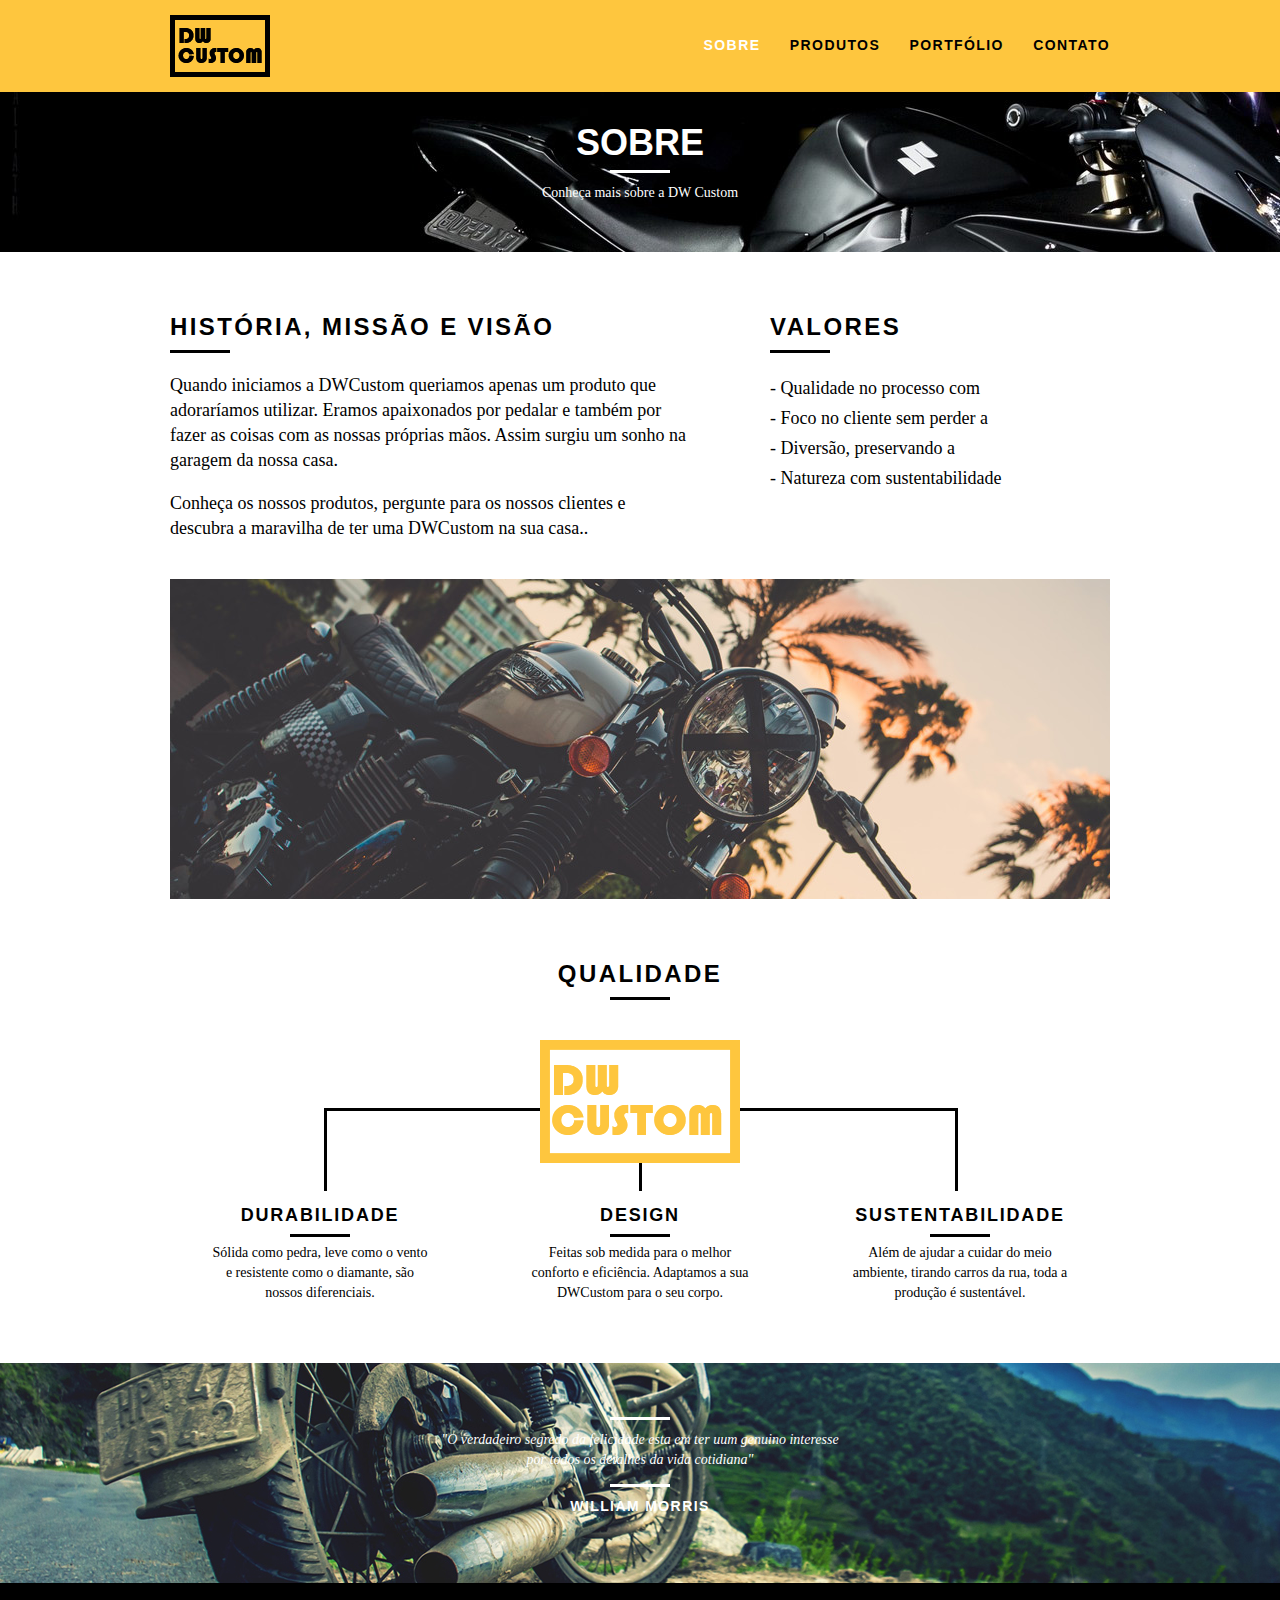
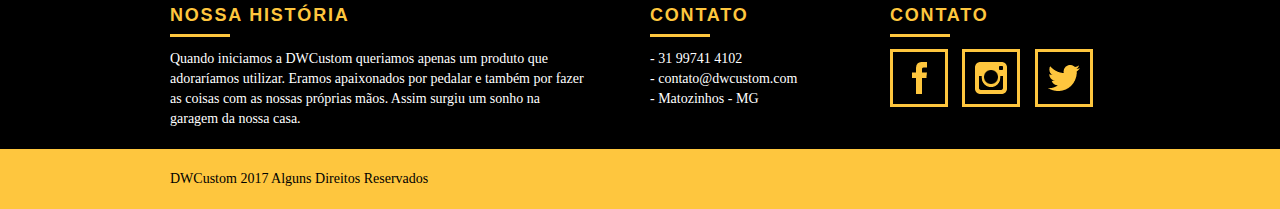
<file: web/sobre.html>
<!DOCTYPE html>
<html lang="pt-br">
	<head>
		<meta charset="utf-8">
		<title>DW Custom - Saiba Mais sobre a gente</title>
		<meta name="description" content="Compre sua moto personalizada na DWCustom. Possuímos modelos trail, Speed e Custom">

		<meta name="og:type" content="website" />
		<meta name="og:title" content="DW Custom - Saiba Mais sobre a gente"/>
		<meta name="og:description" content="Compre sua moto personalizada na DWCustom. Possuímos modelos trail, Speed e Custom"/>
		<meta name="og:url" content="http://dwcustom.com.br/sobre.html" />
		<meta name="og:image" content="http://dwcustom.com.br/img/og-image.png">

		<meta name="viewport" content="width=device-width, initial-scale=1">

		<link rel="shortcut icon" href="favicon.ico">
		<link rel="stylesheet" href="css/normalize.css">
		<link rel="stylesheet" href="css/reset.css">
		<link rel="stylesheet" href="css/grid.css">
		<link rel="stylesheet" href="css/style.css">
		<link rel="stylesheet" href="css/sobre.css">
		<link rel="stylesheet" href="css/responsivo.css">
		<script type="text/javascript" src="js/libs/modernizr.custom.45655.js"></script>
	</head>
	<body>
		<!-- -->
		<header class="header">
			<div class="container">
				<a href="index.html" class="grid-4">
					<img src="img/dwcustom.png" alt="Dw Custom">
				</a>
				<nav class="grid-12 header_menu">
					<ul>
						<li><a href="sobre.html" class="menu_ativo">Sobre</a></li>
						<li><a href="produtos.html">Produtos</a></li>
						<li><a href="portfolio.html">Portfólio</a></li>
						<li><a href="contato.html">Contato</a></li>
					</ul>
				</nav>
			</div>
		</header>

		<section class="introducao-interna interna_sobre">
			<div class="container">
				<h1>Sobre</h1>
        <p>Conheça mais sobre a DW Custom</p>
			</div>
		</section>

    <section class="missao_sobre container animar-interno">
      <div class="grid-10">
        <h2 class="subtitulo-interno">História, Missão e Visão</h2>
        <p>Quando iniciamos a DWCustom queriamos apenas um produto que adoraríamos utilizar. Eramos apaixonados por pedalar e também por fazer as coisas com as nossas próprias mãos. Assim surgiu um sonho na garagem da nossa casa.</p>
        <p>Conheça os nossos produtos, pergunte para os nossos clientes e descubra a maravilha de ter uma DWCustom na sua casa..</p>
      </div>
      <div class="grid-6">
        <h2 class="subtitulo-interno">Valores</h2>
        <ul>
          <li>- Qualidade no processo com </li>
          <li>- Foco no cliente sem perder a</li>
          <li>- Diversão, preservando a</li>
          <li>- Natureza com sustentabilidade</li>
        </ul>
      </div>

      <div class="grid-16 foto-equipe">
        <img src="img/equipe-dwcustom.jpg" alt="Equipe DWCustom">
      </div>
    </section>

		<section class="qualidade container">
			<h2 class="subtitulo">Qualidade</h2>
			<img src="img/dwcustom-qualidade.png" alt="dwcustom">
			<ul class="qualidade_lista">
				<li class="grid-1-3">
					<h3>Durabilidade</h3>
					<p>Sólida como pedra, leve como o vento e resistente como o diamante, são nossos diferenciais.</p>
				</li>
				<li class="grid-1-3">
					<h3>Design</h3>
					<p>Feitas sob medida para o melhor conforto e eficiência. Adaptamos a sua DWCustom para o seu corpo.</p>
				</li>
				<li class="grid-1-3">
					<h3>Sustentabilidade</h3>
					<p>Além de ajudar a cuidar do meio ambiente, tirando carros da rua, toda a produção é sustentável.</p>
				</li>
			</ul>
		</section>


		<section class="quebra">
			<blockquote class="quote-externo container">
				<p>"O verdadeiro segredo da felicidade esta em ter uum genuino interesse por todos os detalhes da vida cotidiana"</p>
				<cite>WILLIAM MORRIS</cite>
			</blockquote>
		</section>

		<footer>
			<div class="footer">
				<div class="container">

					<div class="grid-8 footer_historia">
						<h3>Nossa História</h3>
						<p>Quando iniciamos a DWCustom queriamos apenas um produto que adoraríamos utilizar. Eramos apaixonados por pedalar e também por fazer as coisas com as nossas próprias mãos. Assim surgiu um sonho na garagem da nossa casa.</p>
					</div>

					<div class="grid-4 footer_contato">
						<h3>Contato</h3>
						<ul>
							<li>- 31 99741 4102</li>
							<li>- contato@dwcustom.com</li>
							<li>- Matozinhos - MG</li>
						</ul>
					</div>

					<div class="grid-4 footer_redes">
						<h3>Contato</h3>
						<ul>
							<li><a href="http://facebook.com" target="_blank"><img src="img/redes-sociais/facebook.png" alt="facebook"></a></li>
							<li><a href="http://instagram.com" target="_blank"><img src="img/redes-sociais/instagram.png" alt="facebook"></a></li>
							<li><a href="http://twitter.com" target="_blank"><img src="img/redes-sociais/twitter.png" alt="facebook"></a></li>

						</ul>
					</div>
				</div>
			</div>
			<div class="copy">
				<div class="container">
					<p class="grid-16">DWCustom 2017 Alguns Direitos Reservados</p>
				</div>

			</div>
		</footer>

		<!-- Java script -->
		<script type="text/javascript" src="js/libs/jquery-3.2.1.min.js"></script>
		<script type="text/javascript" src="js/plugins.js"></script>
		<script type="text/javascript" src="js/main.js"></script>
		<!-- Java script -->
	</body>
</html>
</file>
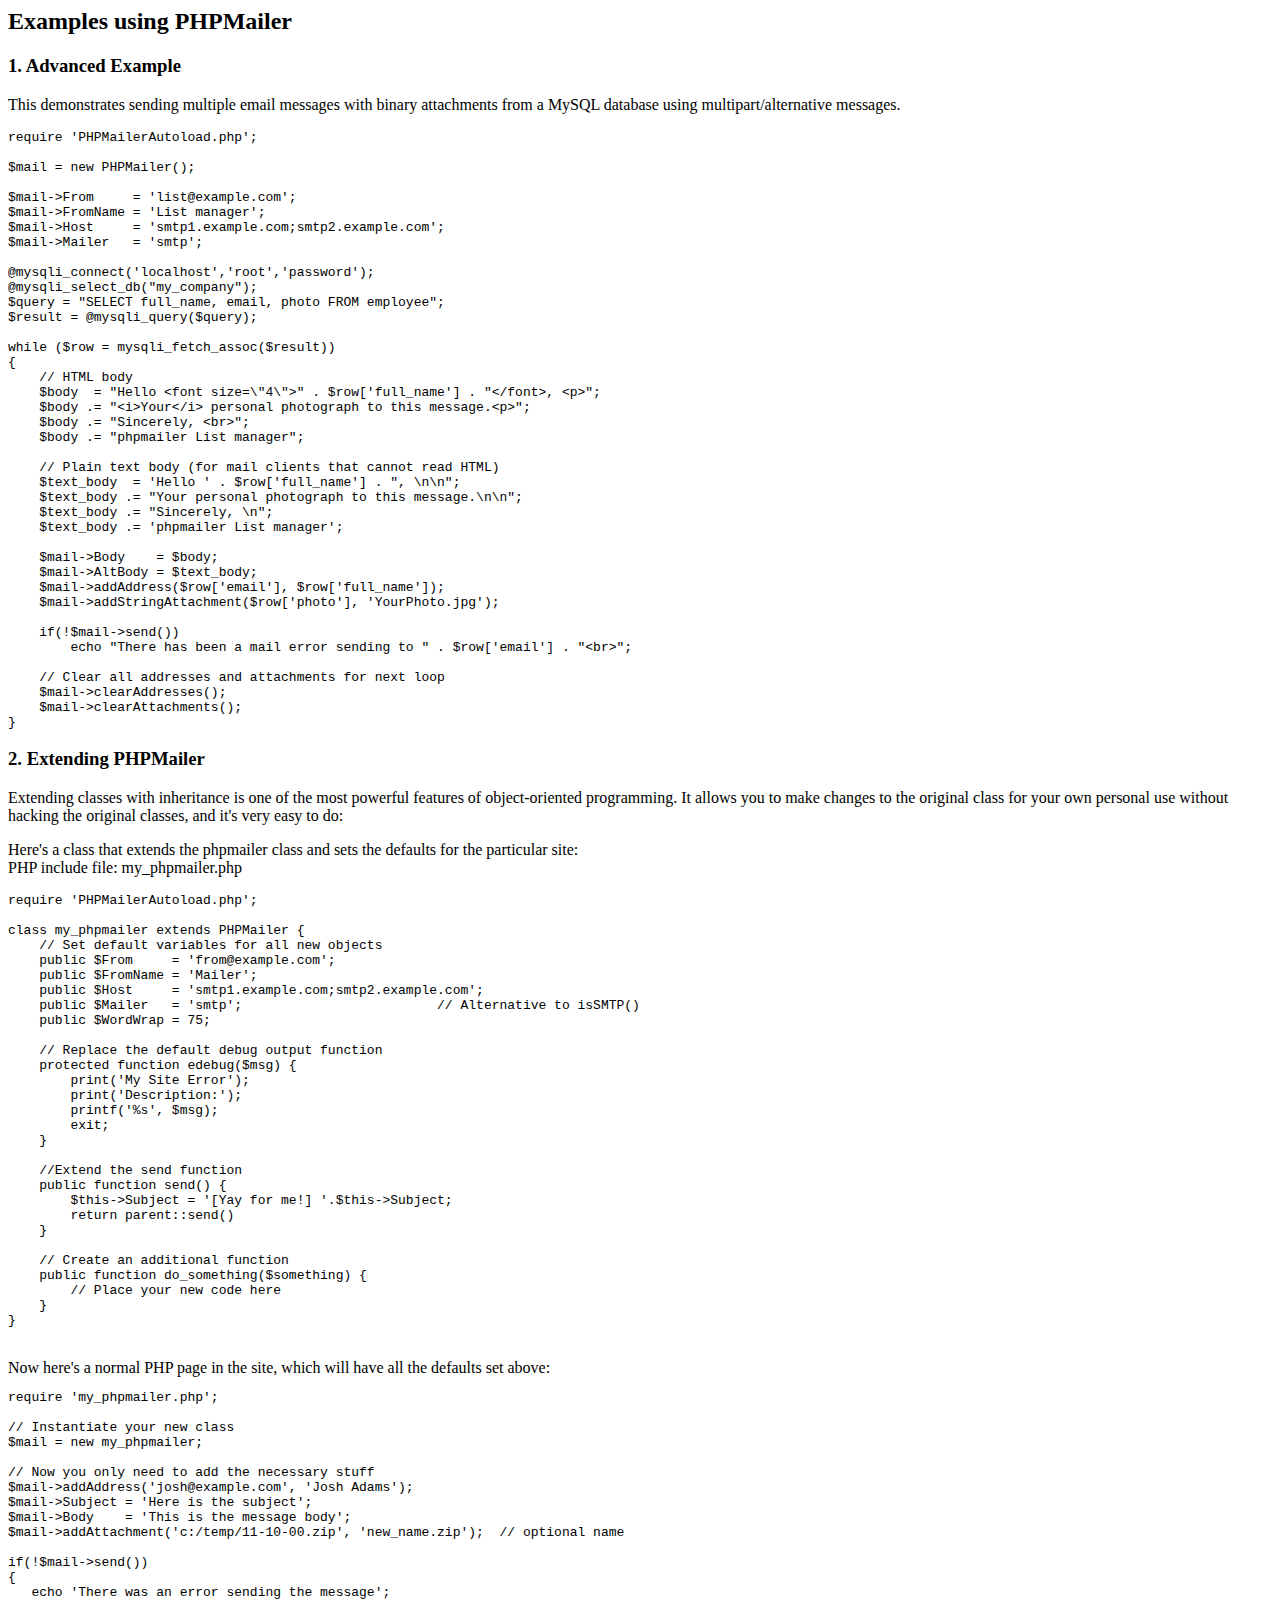
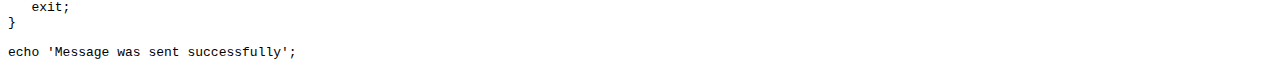
<file: web/PHPMailer/docs/extending.html>
<html>
<head>
<title>Examples using phpmailer</title>
</head>

<body>

<h2>Examples using PHPMailer</h2>

<h3>1. Advanced Example</h3>
<p>

This demonstrates sending multiple email messages with binary attachments
from a MySQL database using multipart/alternative messages.<p>

<pre>
require 'PHPMailerAutoload.php';

$mail = new PHPMailer();

$mail->From     = 'list@example.com';
$mail->FromName = 'List manager';
$mail->Host     = 'smtp1.example.com;smtp2.example.com';
$mail->Mailer   = 'smtp';

@mysqli_connect('localhost','root','password');
@mysqli_select_db("my_company");
$query = "SELECT full_name, email, photo FROM employee";
$result = @mysqli_query($query);

while ($row = mysqli_fetch_assoc($result))
{
    // HTML body
    $body  = "Hello &lt;font size=\"4\"&gt;" . $row['full_name'] . "&lt;/font&gt;, &lt;p&gt;";
    $body .= "&lt;i&gt;Your&lt;/i&gt; personal photograph to this message.&lt;p&gt;";
    $body .= "Sincerely, &lt;br&gt;";
    $body .= "phpmailer List manager";

    // Plain text body (for mail clients that cannot read HTML)
    $text_body  = 'Hello ' . $row['full_name'] . ", \n\n";
    $text_body .= "Your personal photograph to this message.\n\n";
    $text_body .= "Sincerely, \n";
    $text_body .= 'phpmailer List manager';

    $mail->Body    = $body;
    $mail->AltBody = $text_body;
    $mail->addAddress($row['email'], $row['full_name']);
    $mail->addStringAttachment($row['photo'], 'YourPhoto.jpg');

    if(!$mail->send())
        echo "There has been a mail error sending to " . $row['email'] . "&lt;br&gt;";

    // Clear all addresses and attachments for next loop
    $mail->clearAddresses();
    $mail->clearAttachments();
}
</pre>
<p>

<h3>2. Extending PHPMailer</h3>
<p>

Extending classes with inheritance is one of the most
powerful features of object-oriented programming. It allows you to make changes to the
original class for your own personal use without hacking the original
classes, and it's very easy to do:

<p>
Here's a class that extends the phpmailer class and sets the defaults
for the particular site:<br>
PHP include file: my_phpmailer.php
<p>

<pre>
require 'PHPMailerAutoload.php';

class my_phpmailer extends PHPMailer {
    // Set default variables for all new objects
    public $From     = 'from@example.com';
    public $FromName = 'Mailer';
    public $Host     = 'smtp1.example.com;smtp2.example.com';
    public $Mailer   = 'smtp';                         // Alternative to isSMTP()
    public $WordWrap = 75;

    // Replace the default debug output function
    protected function edebug($msg) {
        print('My Site Error');
        print('Description:');
        printf('%s', $msg);
        exit;
    }

    //Extend the send function
    public function send() {
        $this->Subject = '[Yay for me!] '.$this->Subject;
        return parent::send()
    }

    // Create an additional function
    public function do_something($something) {
        // Place your new code here
    }
}
</pre>
<br>
Now here's a normal PHP page in the site, which will have all the defaults set above:<br>

<pre>
require 'my_phpmailer.php';

// Instantiate your new class
$mail = new my_phpmailer;

// Now you only need to add the necessary stuff
$mail->addAddress('josh@example.com', 'Josh Adams');
$mail->Subject = 'Here is the subject';
$mail->Body    = 'This is the message body';
$mail->addAttachment('c:/temp/11-10-00.zip', 'new_name.zip');  // optional name

if(!$mail->send())
{
   echo 'There was an error sending the message';
   exit;
}

echo 'Message was sent successfully';
</pre>
</body>
</html>
</file>
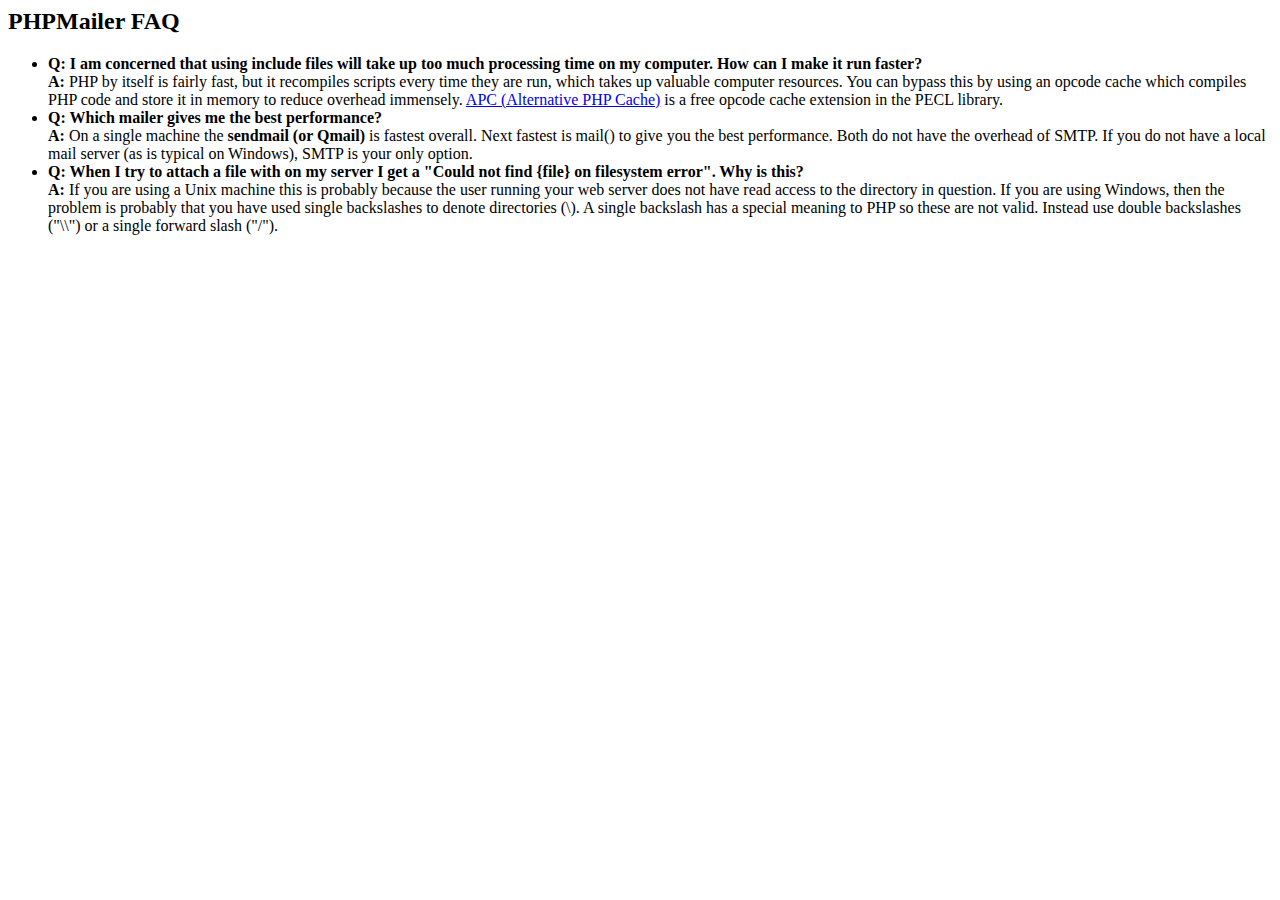
<file: web/PHPMailer/docs/faq.html>
﻿<html>
<head>
<title>PHPMailer FAQ</title>
</head>
<body>
<h2>PHPMailer FAQ</h2>
<ul>
    <li><strong>Q: I am concerned that using include files will take up too much
    processing time on my computer. How can I make it run faster?</strong><br>
    <strong>A:</strong> PHP by itself is fairly fast, but it recompiles scripts every time they are run, which takes up valuable
    computer resources. You can bypass this by using an opcode cache which compiles
    PHP code and store it in memory to reduce overhead immensely. <a href="http://www.php.net/apc/">APC
    (Alternative PHP Cache)</a> is a free opcode cache extension in the PECL library.</li>
    <li><strong>Q: Which mailer gives me the best performance?</strong><br>
    <strong>A:</strong> On a single machine the <strong>sendmail (or Qmail)</strong> is fastest overall.
    Next fastest is mail() to give you the best performance. Both do not have the overhead of SMTP.
    If you do not have a local mail server (as is typical on Windows), SMTP is your only option.</li>
    <li><strong>Q: When I try to attach a file with on my server I get a
    "Could not find {file} on filesystem error". Why is this?</strong><br>
    <strong>A:</strong> If you are using a Unix machine this is probably because the user
    running your web server does not have read access to the directory in question. If you are using Windows,
    then the problem is probably that you have used single backslashes to denote directories (\).
    A single backslash has a special meaning to PHP so these are not
    valid. Instead use double backslashes ("\\") or a single forward
    slash ("/").</li>
</ul>
</body>
</html>
</file>
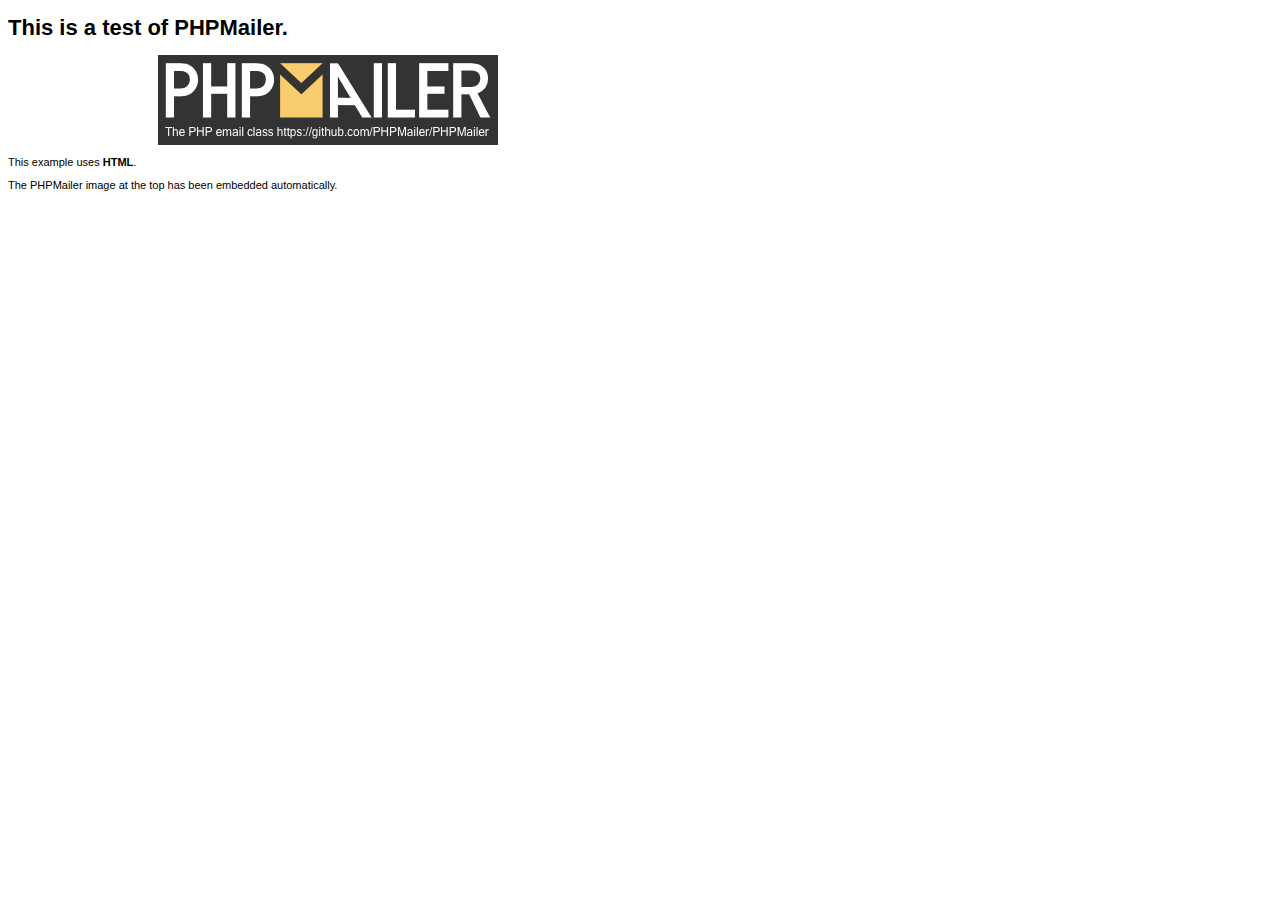
<file: web/PHPMailer/examples/contents.html>
<!DOCTYPE HTML PUBLIC "-//W3C//DTD HTML 4.01 Transitional//EN" "http://www.w3.org/TR/html4/loose.dtd">
<html>
<head>
  <meta http-equiv="Content-Type" content="text/html; charset=utf-8">
  <title>PHPMailer Test</title>
</head>
<body>
  <div style="width: 640px; font-family: Arial, Helvetica, sans-serif; font-size: 11px;">
    <h1>This is a test of PHPMailer.</h1>
    <div align="center">
      <a href="https://github.com/PHPMailer/PHPMailer/"><img src="images/phpmailer.png" height="90" width="340" alt="PHPMailer rocks"></a>
    </div>
    <p>This example uses <strong>HTML</strong>.</p>
    <p>The PHPMailer image at the top has been embedded automatically.</p>
  </div>
</body>
</html>
</file>
<file: web/css/grid.css>
*, *:before, *:after {
  -webkit-box-sizing: border-box;
  -moz-box-sizing: border-box;
  box-sizing: border-box;
}

.container {
	width: 960px;
	margin: 0 auto;
	padding: 0px;
	position: relative;
}

.container:after, .container:before {
	content: " ";
	display: table;
}

.container:after {
	clear: both;
}

.grid-1, .grid-2, .grid-3, .grid-4, .grid-5, .grid-6, .grid-7, .grid-8, .grid-9, .grid-10, .grid-11, .grid-12, .grid-13, .grid-14, .grid-15, .grid-16, .grid-1-3 {
	float: left;
	margin-left: 10px;
	margin-right: 10px;
}

.grid-1 	{width: 40px;}
.grid-2 	{width: 100px;}
.grid-3 	{width: 160px;}
.grid-4 	{width: 220px;}
.grid-5 	{width: 280px;}
.grid-6 	{width: 340px;}
.grid-7 	{width: 400px;}
.grid-8 	{width: 460px;}
.grid-9 	{width: 520px;}
.grid-10 	{width: 580px;}
.grid-11 	{width: 640px;}
.grid-12 	{width: 700px;}
.grid-13 	{width: 760px;}
.grid-14 	{width: 820px;}
.grid-15 	{width: 880px;}
.grid-16 	{width: 940px;}
.grid-1-3	{width: 300px;}

@media only screen and (min-width: 768px) and (max-width: 959px) {

  .container {
  	width: 768px;
  }

  .grid-1 	{width: 28px;}
  .grid-2 	{width: 76px;}
  .grid-3 	{width: 124px;}
  .grid-4 	{width: 172px;}
  .grid-5 	{width: 220px;}
  .grid-6 	{width: 268px;}
  .grid-7 	{width: 316px;}
  .grid-8 	{width: 364px;}
  .grid-9 	{width: 412px;}
  .grid-10 	{width: 460px;}
  .grid-11 	{width: 508px;}
  .grid-12 	{width: 556px;}
  .grid-13 	{width: 604px;}
  .grid-14 	{width: 652px;}
  .grid-15 	{width: 700px;}
  .grid-16 	{width: 748px;}
  .grid-1-3	{width: 236px;}

}

@media only screen and (max-width: 767px) {
  .container {
  	width: 300px;
  }

  .grid-1, .grid-2, .grid-3, .grid-4, .grid-5, .grid-6, .grid-7, .grid-8, .grid-9, .grid-10, .grid-11, .grid-12, .grid-13, .grid-14, .grid-15, .grid-16, .grid-1-3 {
    width: 300px;
    margin: 0 0 20px 0;
    float: none;
  }
}
</file>
<file: web/css/style.css>
/* Estilos Gerais */

body {
	font-family: Arial, Helvetica, sans-serif;
}

p {
	font-family: Georgia, "Times New Roman", serif;
	font-size: 14px;
	line-height: 20px;
}

img {
	display: block;
	max-width: 100%;
}

.btn {
	border: 3px solid #fec63e;
	padding: 10px 30px;
	color: #fec63e;
	font-size: 14px;
	line-height: 20px;
	text-transform: uppercase;
	font-weight: bold;
	letter-spacing: .1em;
}

.btn:hover {
	color: #fff;
	border-color: #fff;
}

.btn.btn-preto:hover {
	color: #000;
	border-color: #000;
}

.subtitulo {
	font-size: 24px;
	line-height: 30px;
	font-weight: bold;
	letter-spacing: .1em;
	color: #000;
	text-transform: uppercase;
	text-align: center;
	margin-bottom: 40px;
}

.subtitulo:after {
	content: "";
	display: block;
	width: 60px;
	height: 3px;
	background: #000;
	margin: 8px auto;
}

.subtitulo-interno {
	font-size: 24px;
	line-height: 30px;
	font-weight: bold;
	letter-spacing: .1em;
	color: #000;
	text-transform: uppercase;
	margin-bottom: 20px;
}

.subtitulo-interno:after {
	content: "";
	display: block;
	width: 60px;
	height: 3px;
	background: #000;
	margin: 8px 0;
}

/* Header */

.header {
	position: fixed;
	top: 0;
	width: 100%;
	background: #fec63e; /* Amarelo */
	padding: 15px 0;
	z-index: 10;
}

.header_menu {
	text-align: right;
}

.header_menu ul li {
	display: inline-block;
	margin-left: 25px;
	margin-top: 20px;
}

.header_menu ul li a {
	color: #000;
	font-weight: bold;
	text-transform: uppercase;
	letter-spacing: .1em;
	font-size: 14px;
	line-height: 20px;
	padding: 10px 0;
}

.header_menu ul li a:hover {
	color: #FFF;
}

.header_menu ul li a.menu_ativo {
	color: #FFF;
}

/* Introdução */

.introducao {
	width: 100%;
	height: 380px;
	background: url("../img/bg.jpg") no-repeat center;
	background-size: cover;
	margin-top: 92px;
	text-align: center;
	padding-top: 80px;
}

.introducao h1 {
	font-size: 48px;
	color: #FFF;
	font-weight: bold;
	text-transform: uppercase;
}

.quote-externo {
	max-width: 320px;
	margin: 0 auto;
	margin-bottom: 40px;
	color: white;
}

.quote-externo p {
	font-style: italic;
}

.quote-externo p:before, .quote-externo p:after {
	content: "";
	display: block;
	width: 60px;
	height: 3px;
	background: #fff;
	margin: 14px auto 10px auto;
}

.quote-externo cite {
	font-style: normal;
	font-weight: bold;
	font-size: 14px;
	letter-spacing: .1em;
}

/*Introducao Interna*/

.introducao-interna {
	width: 100%;
	margin-top: 92px;
	height: 160px;
	background-size: cover;
	text-align: center;
	color: #fff;
	padding-top: 30px;
}

.introducao-interna h1 {
	font-size: 36px;
	font-weight: bold;
	text-transform: uppercase;
}

.introducao-interna h1:after {
	content: "";
	display: block;
	width: 60px;
	height: 3px;
	background: #fff;
	margin: 6px auto 10px auto;
}


/*Produtos*/

.produtos {
	padding: 60px 0;
}

.produtos_lista li{
	background: #fec63e;
	text-align: center;
}

.produtos_lista li img{
	margin: 0 auto;
}

.produtos_lista li h3{
	font-weight: bold;
	font-size: 18px;
	line-height: 25px;
	text-transform: uppercase;
	letter-spacing: .1em;
	margin-top: 20px;
}

.produtos_lista li h3:after{
	content: "";
	display: block;
	width: 60px;
	height: 3px;
	background: #000;
	margin: 2px auto;
}

.produtos_lista li p {
	padding: 10px 20px 20px 20px;
}

.produto_icone {
	background: #000;
	padding: 20px;
}

.call {
	padding-top: 40px;
	text-align: center;
	clear: both;
}

.call p{
	margin-bottom: 20px;
}

/*Portfólio*/

.portfolio {
	width: 100%;
	background: #000;
	padding: 40px 0;
}

.portfolio .subtitulo {
	color: #fec63e;
}

.portfolio .subtitulo:after {
	background: #fec63e;
}

.portfolio_lista div:last-of-type {
	margin-top: 20px;
}

.portfolio .call p {
	color: #fff;
}

/*Qualidade*/

.qualidade {
	padding: 60px 0;
}

.qualidade:after {
	content: "";
	width: 634px;
	height: 83px;
	display: block;
	background: url("../img/linhas.png") no-repeat center;
	position: absolute;
	top: 209px;
	right: 162px;
	z-index: -1;
}

.qualidade img{
	margin: 0 auto;
}

.qualidade_lista {
	padding-top: 20px;
	overflow: auto; /* clear-fix */
}

.qualidade_lista li {
	text-align: center;
	padding: 0 40px;
}

.qualidade_lista li h3{
	font-weight: bold;
	font-size: 18px;
	line-height: 25px;
	text-transform: uppercase;
	letter-spacing: .1em;
	margin-top: 20px;
}

.qualidade_lista li h3:after{
	content: "";
	display: block;
	width: 60px;
	height: 3px;
	background: #000;
	margin: 6px auto;
}

/*Quebra*/

.quebra {
	width: 100%;
	height: 220px;
	background: url("../img/bg-footer.jpg") no-repeat center;
	background-size: cover;
	text-align: center;
	padding-top: 40px;
}

.quebra .quote-externo {
	max-width: 400px;
}

/*Footer*/

.footer {
	width: 100%;
	background: #000;
	color: #fff;
	padding: 20px 0;
}

.footer h3 {
	font-size: 18px;
	line-height: 25px;
	color: #fec63e;
	text-transform: uppercase;
	letter-spacing: .1em;
	font-weight: bold;
}

.footer h3:after {
	content: "";
	display: block;
	width: 60px;
	height: 3px;
	background: #fec63e;
	margin: 6px 0 12px 0;
}

.footer_historia {
	padding-right: 40px;
}

.footer_contato ul li {
	font-size: 14px;
	line-height: 20px;
	font-family: Georgia, "Times New Roman", serif;
}

.footer_redes ul li {
	display: inline-block;
	margin-right: 10px;
}

.footer_redes ul li a {
	border: 3px solid #fec63e;
	display: block;
	padding: 10px;
}

.footer_redes ul li a:hover {
	border-color: #fff;
}

.copy {
	width: 100%;
	background: #fec63e;
	padding: 20px 0;
}
</file>
<file: web/css/responsivo.css>
/*Estilo para Tablets*/


@media only screen and (min-width: 768px) and (max-width: 959px) {

/*Qualidade_home */

  .qualidade:after {
    right: 66px;
  }

  .qualidade_lista li {
  	padding: 0 10px;
  }

/* Footer */

  .footer_redes ul li a {
  	border: 3px solid #fec63e;
  	display: block;
  	padding: 6px;
  }

  .footer_redes ul li a img{
  	width: 26px;
    height: 26px;
  }

/*Produtos*/
  .produto_item h2 {
  	top: -150px;
  	margin-bottom: -56px;
  }

  .produto_icone {
  	padding: 41px 0;
  }

  .produto_info p{
  	font-size: 14px;
  	line-height: 20px;
  	height: 122px;
  	padding: 20px 30px;
  }

  .produto_info ul li {
  	width: 181px;
  	height: 49px;
  }

}

/*Final do Estilo para Tablet */


/*Estilo para Smartphone*/
@media only screen and (max-width: 767px) {

  /*Header*/

  .header {
    position: relative;
  }

  .header img{
    margin: 0 auto 10px auto;
    padding-bottom: 0px;
  }

  .header_menu{
    text-align: center;
  }

  .header_menu ul li {
    margin: 5px;
  }
  .header_menu ul li a {
    border: 4px solid #000;
    width: 136px;
    display: block;
    float: left;
  }

  .header_menu ul li a:hover {
    border-color: #fff;
  }

  .header_menu ul li a.menu_ativo {
  	border-color: #FFF;
  }


  /* Introdução */
  .introducao {
    margin-top: 0px;
    padding-top: 40px;
    background: url("../img/bg-mobile.jpg") no-repeat center;
  	background-size: cover;
  }

  .introducao h1 {
  	font-size: 36px;
  }
/* Introdução Interna */

  .introducao-interna {
  	margin-top: 0px;
  }

/*Call*/
  .call {
  	padding-top: 10px;

  }
/*Qualidade*/
  .qualidade:after {
    display: none;
  }

/*Missão*/
  .missao_sobre p {
    font-size: 14px;
    line-height: 20px;
  	padding-right: 0px;
  }

  .missao_sobre ul li {
    font-size: 14px;
    line-height: 25px;
  }

/*Produtos*/
    .produto_item h2 {
    	top: -100px;
    	margin-bottom: -68px;
    }

    .produto_icone {
    	padding: 41px 0;
    }

    .produto_info p{
    	font-size: 14px;
    	line-height: 20px;
      height: auto;
    	padding: 20px 30px;
    }

    .produto_info ul li {
    	width: 149px;
    	height: 49px;
      font-size: 14px;
      line-height: 20px;
      padding-top: 14px;
    }

    .form {
    	padding-right: 0px;
    }

    .orcamento_dados ul {
    	padding-right: 0px;
    }

/*Contato*/
  .contato_form {
  	padding-right: 0px;
    margin-bottom: 20px;
  }
}
</file>
<file: web/css/contato.css>
.interna_contato {

	background: url("../img/bg-contato.jpg") no-repeat center;
	background-size: cover;

}

/*Orçamento*/

.contato {
	padding: 40px 0;
}


.contato_form {
	padding-right: 60px;
}

.contato_form label{
	display: block;
	font-family: Georgia, "Times New Roman", serif;
	font-size: 18px;
	line-height: 25px;
	margin-bottom: 4px;
}

.contato_form input {
	display: block;
	width: 100%;
	border: 4px solid #fec63e;
	background: none;
	padding: 7px 10px;
	margin-bottom: 10px;
	outline: none;
	font-size: 14px;
	font-family: Georgia, "Times New Roman", serif;
}

.contato_form textarea {
	display: block;
	width: 100%;
	height: 120px;
	border: 4px solid #fec63e;
	background: none;
	padding: 7px 10px;
	margin-bottom: 20px;
	outline: none;
	font-size: 14px;
	font-family: Georgia, "Times New Roman", serif;
}

.contato_form button {
	padding: 7px 40px;
	background: none;
}

.orcamento_dados {
	color: #fff;
}

.contato_dados h3 {
	font-size: 18px;
	text-transform: uppercase;
	color: #fec63e;
	line-height: 25px;
	font-weight: bold;
}

.contato_dados span {
	display: block;
	font-size: 18px;
	line-height: 30px;
	font-family: Georgia, "Times New Roman", serif;

}

.contato_dados span:nth-of-type(even) {
	margin-bottom: 30px;
}


.contato_dados ul {
	margin-top: 10px;
}

.contato_dados ul li {
	display: inline-block;
	margin-right: 10px;
}

.contato_dados ul li a {
	border: 3px solid #fec63e;
	display: block;
	padding: 10px;
}

.contato_dados ul li a:hover {
	border-color: #000;
}


.contato_mapa {
	margin-bottom: 60px;
}
</file>
<file: web/css/portfolio.css>
.interna_portfolio {

	background: url("../img/bg-portfolio.jpg") no-repeat center;
	background-size: cover;
}

.quote_clientes {
	padding: 60px 0;
	max-width: 460px;
	margin: 0 auto;

}

.quote_clientes p{
	text-align: center;
	font-family: Georgia, "Times New Roman", serif;
	font-size: 18px;
	line-height: 25px;
	font-style: italic;
	margin-bottom: 20px;
}

.quote_clientes cite {
	font-size: 18px;
	font-weight: bold;
	text-align: right;
	float: right;
	font-style: normal;
}


/*Plugin de Slide */
	.rslides, .rslides_portfolio {
	  position: relative;
	  list-style: none;
	  overflow: hidden;
	  width: 100%;
	  padding: 0;
	  margin: 0;
	}

	.rslides li, .rslides_portfolio li {
	  -webkit-backface-visibility: hidden;
	  position: absolute;
	  display: none;
	  width: 100%;
	  left: 0;
	  top: 0;
	}

	.rslides li:first-child, .rslides_portfolio li:first-child {
	  position: relative;
	  display: block;
	  float: left;
	}

	.rslides img, .rslides_portfolio img {
	  display: block;
	  height: auto;
	  width: 100%;
	  border: 0;
	}

	.rslides_tabs {
		text-align: center;
		margin-top: 14px;
	}
	.rslides_tabs li{
		display: inline;
		margin: 0 5px;
	}

	.rslides_tabs li a{
		display: inline-block;
		width: 12px;
		height: 12px;
		background: #1d1d1d;
		color: #1d1d1d;
		border-radius: 20px;
		overflow: hidden;
		text-indent: -200px;
	}


	.rslides_tabs li a:hover, .rslides_tabs li.rslides_here a{
		background: #fec63e;
		color: #fec63e;
	}
</file>
<file: web/css/produtos.css>
.interna_produtos {

	background: url("../img/bg-produtos.jpg") no-repeat center;
	background-size: cover;

}

.produto_item {
	padding-top: 60px;
}

.produto_item h2 {
	color: #fff;
	font-size: 36px;
	text-transform: uppercase;
	letter-spacing: .1em;
	font-weight: bold;
	position: relative;
	top: -180px;
	text-align: center;
	margin-bottom: -56px;
}

.produto_item h2:after, .produto_item h2:before {
	content: "";
	display: block;
	width: 60px;
	height: 3px;
	background: #fff;
	margin: 6px auto 8px auto;
}

.produto_icone {
	background: #000;
	padding: 70px 0;
}

.produto_item img {
	margin: 0 auto;
}

.produto_info {
	background: #000;

}

.produto_info p{
	color: #fff;
	font-size: 18px;
	line-height: 25px;
	height: 180px;
	padding: 30px 40px;
}

.produto_info ul li {
	background: #fec63e;
	text-transform: uppercase;
	font-size: 18px;
	line-height: 20px;
	font-weight: bold;
	float: left;
	width: 229px;
	height: 49px;
	text-align: center;
	padding-top: 16px;
}

.produto_info ul li:nth-child(1), .produto_info ul li:nth-child(2) {
	margin-bottom: 2px;
}
.produto_info ul li:nth-child(even) {
	margin-left: 2px;
}


/*Orçamento*/

.orcamento {
	background: #000;
	width: 100%;
	margin-top: 60px;
	padding: 40px 0;
}

.orcamento h2{
	color: #fec63e;
}

.orcamento h2:after{
	background: #fec63e;
}

.form {
	padding-right: 60px;
}

.form label{
	display: block;
	color: #fff;
	font-family: Georgia, "Times New Roman", serif;
	font-size: 18px;
	line-height: 25px;
	margin-bottom: 4px;
}

.form input {
	display: block;
	width: 100%;
	border: 4px solid #fec63e;
	background: none;
	color: #fff;
	padding: 7px 10px;
	margin-bottom: 10px;
	outline: none;
	font-size: 14px;
	font-family: Georgia, "Times New Roman", serif;
}

.form textarea {
	display: block;
	width: 100%;
	height: 120px;
	border: 4px solid #fec63e;
	background: none;
	color: #fff;
	padding: 7px 10px;
	margin-bottom: 20px;
	outline: none;
	font-size: 14px;
	font-family: Georgia, "Times New Roman", serif;
}

.form button {
	padding: 7px 40px;
	background: none;
}

.orcamento_dados {
	color: #fff;
}

.orcamento_dados h3 {
	font-size: 18px;
	text-transform: uppercase;
	color: #fec63e;
	line-height: 25px;
	font-weight: bold;
}

.orcamento_dados span {
	display: block;
	font-size: 18px;
	line-height: 30px;
	font-family: Georgia, "Times New Roman", serif;

}

.contato_dados span:nth-of-type(2) {
	margin-bottom: 40px;
}

.orcamento_dados ul {
	padding-right: 60px;
}

.orcamento_dados ul li{
	font-family: Georgia, "Times New Roman", serif;
	font-size: 14px;
	padding: 10px 15px;
}

.orcamento_dados ul li:nth-child(odd){
	background: #1d1d1d;
}

.orcamento_dados p {
	margin: 8px 0;
}
</file>
<file: web/css/sobre.css>
.interna_sobre {

	background: url("../img/bg-sobre.jpg") no-repeat center;
	background-size: cover;


}

.missao_sobre {
	padding-top: 60px;
}

.missao_sobre p {
	font-size: 18px;
	line-height: 25px;
	margin-bottom: 1em;
	padding-right: 60px
}

.missao_sobre ul li {
	font-family: Georgia, "Times New Roman", serif;
	font-size: 18px;
	line-height: 30px;
}

.foto-equipe {
	padding-top: 20px;
}
</file>
